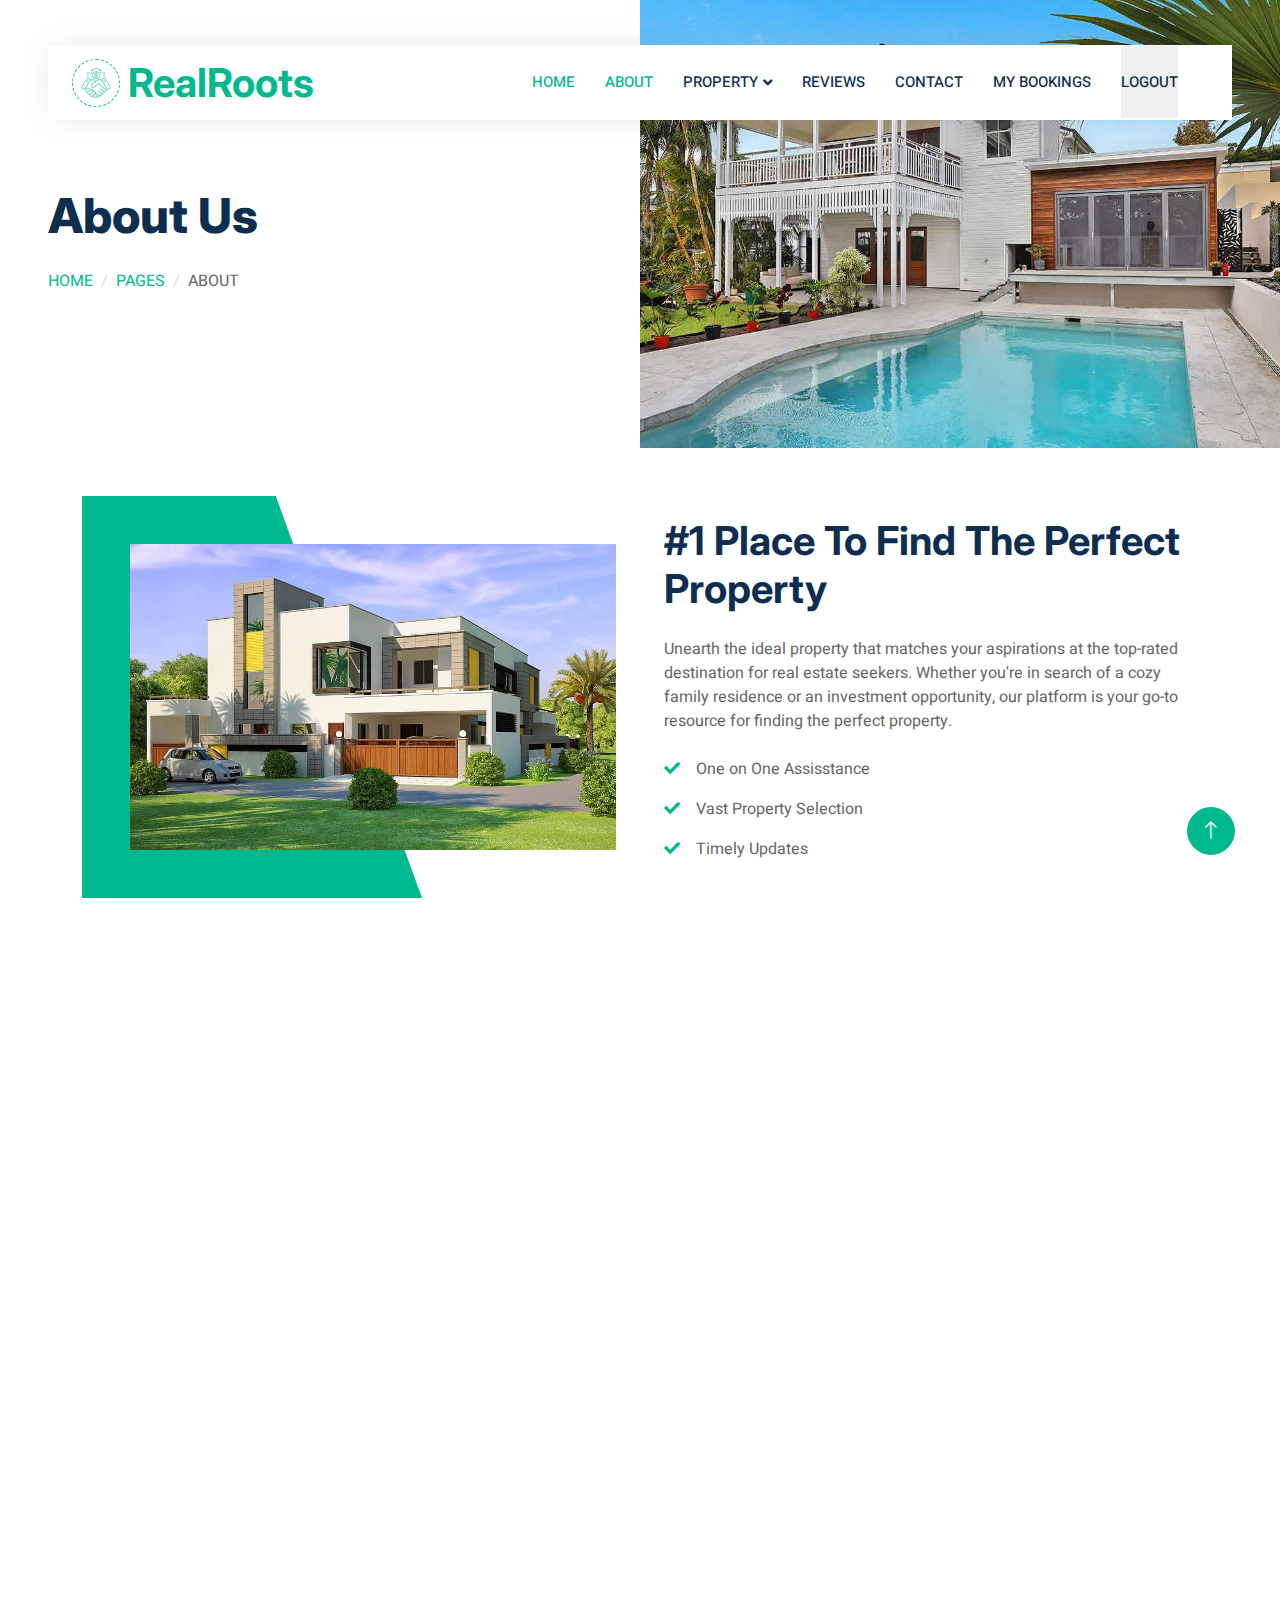
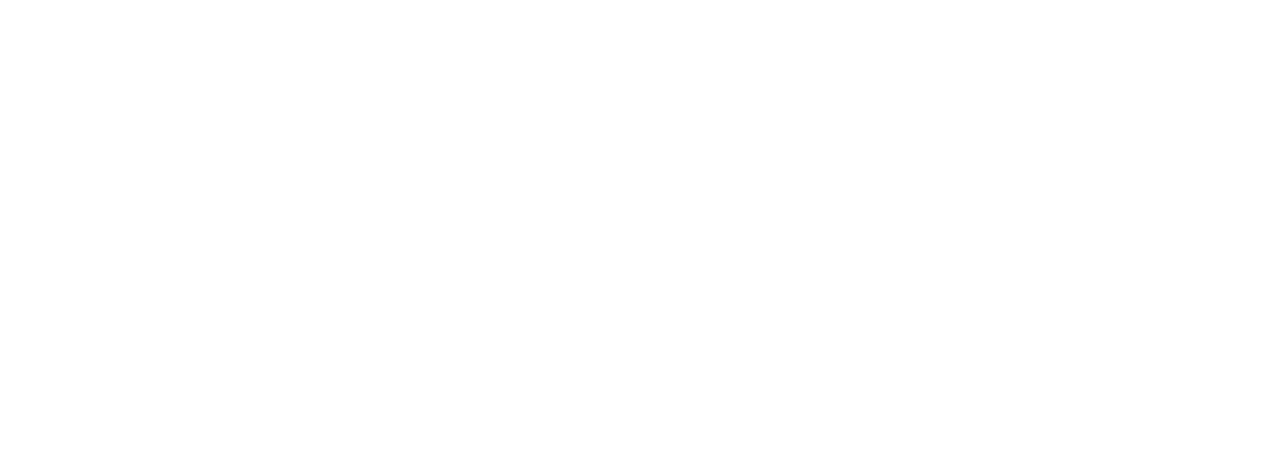
<file: realestatedemo/about.html>
<!DOCTYPE html>
<html lang="en">

<head>
    <meta charset="utf-8">
    <title>RealRoots</title>
    <meta content="width=device-width, initial-scale=1.0" name="viewport">
    <meta content="" name="keywords">
    <meta content="" name="description">

    <!-- Favicon -->
    <link href="img/favicon.ico" rel="icon">

    <!-- Google Web Fonts -->
    <link rel="preconnect" href="https://fonts.googleapis.com">
    <link rel="preconnect" href="https://fonts.gstatic.com" crossorigin>
    <link href="https://fonts.googleapis.com/css2?family=Heebo:wght@400;500;600&family=Inter:wght@700;800&display=swap" rel="stylesheet">
    
    <!-- Icon Font Stylesheet -->
    <link href="https://cdnjs.cloudflare.com/ajax/libs/font-awesome/5.10.0/css/all.min.css" rel="stylesheet">
    <link href="https://cdn.jsdelivr.net/npm/bootstrap-icons@1.4.1/font/bootstrap-icons.css" rel="stylesheet">

    <!-- Libraries Stylesheet -->
    <link href="lib/animate/animate.min.css" rel="stylesheet">
    <link href="lib/owlcarousel/assets/owl.carousel.min.css" rel="stylesheet">

    <!-- Customized Bootstrap Stylesheet -->
    <link href="css/bootstrap.min.css" rel="stylesheet">

    <!-- Template Stylesheet -->
    <link href="css/style.css" rel="stylesheet">
</head>

<body>
    <div class="container-xxl bg-white p-0">
        <!-- Spinner Start -->
        <div id="spinner" class="show bg-white position-fixed translate-middle w-100 vh-100 top-50 start-50 d-flex align-items-center justify-content-center">
            <div class="spinner-border text-primary" style="width: 3rem; height: 3rem;" role="status">
                <span class="sr-only">Loading...</span>
            </div>
        </div>
        <!-- Spinner End -->


        <!-- Navbar Start -->
        <div class="container-fluid nav-bar bg-transparent">
            <nav class="navbar navbar-expand-lg bg-white navbar-light py-0 px-4">
                <a href="main_project.php" class="navbar-brand d-flex align-items-center text-center">
                    <div class="icon p-2 me-2">
                        <img class="img-fluid" src="img/icon-deal.png" alt="Icon" style="width: 30px; height: 30px;">
                    </div>
                    <h1 class="m-0 text-primary">RealRoots</h1>
                </a>
                <button type="button" class="navbar-toggler" data-bs-toggle="collapse" data-bs-target="#navbarCollapse">
                    <span class="navbar-toggler-icon"></span>
                </button>
                <div class="collapse navbar-collapse" id="navbarCollapse">
                    <div class="navbar-nav ms-auto">
                        <a href="main_project.php" class="nav-item nav-link active">Home</a>
                        <a href="about.html" class="nav-item nav-link active">About</a>
                        <div class="nav-item dropdown">
                            <a href="#" class="nav-link dropdown-toggle" data-bs-toggle="dropdown">Property</a>
                            <div class="dropdown-menu rounded-0 m-0">
                                <a href="property-list.php" class="dropdown-item">Property List</a>
                                <a href="property-type.php" class="dropdown-item">Property Type</a>
                                <a href="property-agent.php" class="dropdown-item">Property Agent</a>
                            </div>
                        </div>
                    
                        <a href="testimonial.html" class="nav-item nav-link">Reviews</a>
                        <a href="contact.html" class="nav-item nav-link">Contact</a>
                        <a href="mypurchases.php" class="nav-item nav-link">My Bookings</a>
                        <li class="nav-item">
                            <form method="post" action="javascript:void(0);" class="form" onsubmit="redirectToLoginPage()">
                                <button style="border:none " type="submit" class="nav-item nav-link" name="logout">Logout</button>
                                </form>
                        </li>
                    </div>
                </div>
            </nav>
        </div>
        <!-- Navbar End -->

        <!-- Header Start -->
        <div class="container-fluid header bg-white p-0">
            <div class="row g-0 align-items-center flex-column-reverse flex-md-row">
                <div class="col-md-6 p-5 mt-lg-5">
                    <h1 class="display-5 animated fadeIn mb-4">About Us</h1> 
                        <nav aria-label="breadcrumb animated fadeIn">
                        <ol class="breadcrumb text-uppercase">
                            <li class="breadcrumb-item"><a href="#">Home</a></li>
                            <li class="breadcrumb-item"><a href="#">Pages</a></li>
                            <li class="breadcrumb-item text-body active" aria-current="page">About</li>
                        </ol>
                    </nav>
                </div>
                <div class="col-md-6 animated fadeIn">
                    <img class="img-fluid" src="img/header.jpg" alt="">
                </div>
            </div>
        </div>
        <!-- Header End -->


       


        <!-- About Start -->
        <div class="container-xxl py-5">
            <div class="container">
                <div class="row g-5 align-items-center">
                    <div class="col-lg-6 wow fadeIn" data-wow-delay="0.1s">
                        <div class="about-img position-relative overflow-hidden p-5 pe-0">
                            <img class="img-fluid w-100" src="img/about.jpg">
                        </div>
                    </div>
                    <div class="col-lg-6 wow fadeIn" data-wow-delay="0.5s">
                        <h1 class="mb-4">#1 Place To Find The Perfect Property</h1>
                        <p class="mb-4">Unearth the ideal property that matches your aspirations at the top-rated destination for real estate seekers. Whether you're in search of a cozy family residence or an investment opportunity, our platform is your go-to resource for finding the perfect property.</p>
                        <p><i class="fa fa-check text-primary me-3"></i>One on One Assisstance</p>
                        <p><i class="fa fa-check text-primary me-3"></i>Vast Property Selection</p>
                        <p><i class="fa fa-check text-primary me-3"></i>Timely Updates</p>
                        
                    </div>
                </div>
            </div>
        </div>
        <!-- About End -->


        <!-- Call to Action Start -->
        
        <!-- Call to Action End -->


        <!-- Team Start -->
        <div class="container-xxl py-5">
            <div class="container">
                <div class="text-center mx-auto mb-5 wow fadeInUp" data-wow-delay="0.1s" style="max-width: 600px;">
                    <h1 class="mb-3">Property Agents</h1>
                    <p>Our experienced property agents are your reliable partners in navigating the real estate market.</p>
                </div>
                <div class="row g-4">
                    <div class="col-lg-3 col-md-6 wow fadeInUp" data-wow-delay="0.1s">
                        <div class="team-item rounded overflow-hidden">
                            <div class="position-relative">
                                <img class="img-fluid" src="img/team-1.jpg" alt="">
                                <div class="position-absolute start-50 top-100 translate-middle d-flex align-items-center">
                                    <a class="btn btn-square mx-1" href=""><i class="fab fa-facebook-f"></i></a>
                                    <a class="btn btn-square mx-1" href=""><i class="fab fa-twitter"></i></a>
                                    <a class="btn btn-square mx-1" href=""><i class="fab fa-instagram"></i></a>
                                </div>
                            </div>
                            <div class="text-center p-4 mt-3">
                                <h5 class="fw-bold mb-0">Rashmi K</h5>
                               
                            </div>
                        </div>
                    </div>
                    <div class="col-lg-3 col-md-6 wow fadeInUp" data-wow-delay="0.3s">
                        <div class="team-item rounded overflow-hidden">
                            <div class="position-relative">
                                <img class="img-fluid" src="img/team-2.jpg" alt="">
                                <div class="position-absolute start-50 top-100 translate-middle d-flex align-items-center">
                                    <a class="btn btn-square mx-1" href=""><i class="fab fa-facebook-f"></i></a>
                                    <a class="btn btn-square mx-1" href=""><i class="fab fa-twitter"></i></a>
                                    <a class="btn btn-square mx-1" href=""><i class="fab fa-instagram"></i></a>
                                </div>
                            </div>
                            <div class="text-center p-4 mt-3">
                                <h5 class="fw-bold mb-0">Sushil Kumar</h5>
                                
                            </div>
                        </div>
                    </div>
                    <div class="col-lg-3 col-md-6 wow fadeInUp" data-wow-delay="0.5s">
                        <div class="team-item rounded overflow-hidden">
                            <div class="position-relative">
                                <img class="img-fluid" src="img/team-3.jpg" alt="">
                                <div class="position-absolute start-50 top-100 translate-middle d-flex align-items-center">
                                    <a class="btn btn-square mx-1" href=""><i class="fab fa-facebook-f"></i></a>
                                    <a class="btn btn-square mx-1" href=""><i class="fab fa-twitter"></i></a>
                                    <a class="btn btn-square mx-1" href=""><i class="fab fa-instagram"></i></a>
                                </div>
                            </div>
                            <div class="text-center p-4 mt-3">
                                <h5 class="fw-bold mb-0">Diya C</h5>
                                
                            </div>
                        </div>
                    </div>
                    <div class="col-lg-3 col-md-6 wow fadeInUp" data-wow-delay="0.7s">
                        <div class="team-item rounded overflow-hidden">
                            <div class="position-relative">
                                <img class="img-fluid" src="img/team-4.jpg" alt="">
                                <div class="position-absolute start-50 top-100 translate-middle d-flex align-items-center">
                                    <a class="btn btn-square mx-1" href=""><i class="fab fa-facebook-f"></i></a>
                                    <a class="btn btn-square mx-1" href=""><i class="fab fa-twitter"></i></a>
                                    <a class="btn btn-square mx-1" href=""><i class="fab fa-instagram"></i></a>
                                </div>
                            </div>
                            <div class="text-center p-4 mt-3">
                                <h5 class="fw-bold mb-0">Rohan Kumar</h5>
                                
                            </div>
                        </div>
                    </div>
                </div>
            </div>
        </div>
        <!-- Team End -->
        

        <!-- Footer Start -->
        <div class="container-fluid bg-dark text-white-50 footer pt-5 mt-5 wow fadeIn" data-wow-delay="0.1s">
            <div class="container py-5">
                <div class="row g-5">
                    <div class="col-lg-3 col-md-6">
                        <h5 class="text-white mb-4">Get In Touch</h5>
                        <p class="mb-2"><i class="fa fa-map-marker-alt me-3"></i>Whitefield, Bengaluru, Karnataka, India</p>
                        <p class="mb-2"><i class="fa fa-phone-alt me-3"></i>+91 6203319765</p>
                        <p class="mb-2"><i class="fa fa-envelope me-3"></i>RealRoots@gmail.com</p>
                        <div class="d-flex pt-2">
                            <a class="btn btn-outline-light btn-social" href=""><i class="fab fa-twitter"></i></a>
                            <a class="btn btn-outline-light btn-social" href=""><i class="fab fa-facebook-f"></i></a>
                            <a class="btn btn-outline-light btn-social" href=""><i class="fab fa-youtube"></i></a>
                            <a class="btn btn-outline-light btn-social" href=""><i class="fab fa-linkedin-in"></i></a>
                        </div>
                    </div>
                    <div class="col-lg-3 col-md-6">
                        <h5 class="text-white mb-4">Quick Links</h5>
                        <a class="btn btn-link text-white-50" href="">About Us</a>
                        <a class="btn btn-link text-white-50" href="">Contact Us</a>
                        <a class="btn btn-link text-white-50" href="">Our Services</a>
                        <a class="btn btn-link text-white-50" href="">Privacy Policy</a>
                        <a class="btn btn-link text-white-50" href="">Terms & Condition</a>
                    </div>
                    <div class="col-lg-3 col-md-6">
                        <h5 class="text-white mb-4">Photo Gallery</h5>
                        <div class="row g-2 pt-2">
                            <div class="col-4">
                                <img class="img-fluid rounded bg-light p-1" src="img/property-1.jpg" alt="">
                            </div>
                            <div class="col-4">
                                <img class="img-fluid rounded bg-light p-1" src="img/property-2.jpg" alt="">
                            </div>
                            <div class="col-4">
                                <img class="img-fluid rounded bg-light p-1" src="img/property-3.jpg" alt="">
                            </div>
                            <div class="col-4">
                                <img class="img-fluid rounded bg-light p-1" src="img/property-4.jpg" alt="">
                            </div>
                            <div class="col-4">
                                <img class="img-fluid rounded bg-light p-1" src="img/property-5.jpg" alt="">
                            </div>
                            <div class="col-4">
                                <img class="img-fluid rounded bg-light p-1" src="img/property-6.jpg" alt="">
                            </div>
                        </div>
                    </div>
                    <div class="col-lg-3 col-md-6">
                        <h5 class="text-white mb-4">Newsletter</h5>
                        <p>Share your email to get our latest updates. Your privacy is safe with us. Thanks for your interest!</p>
                        <div class="position-relative mx-auto" style="max-width: 400px;">
                            <input class="form-control bg-transparent w-100 py-3 ps-4 pe-5" type="text" placeholder="Your email">
                            <button type="button" class="btn btn-primary py-2 position-absolute top-0 end-0 mt-2 me-2">SignUp</button>
                        </div>
                    </div>
                </div>
            </div>
            <div class="container">
                <div class="copyright">
                    <div class="row">
                        <div class="col-md-6 text-center text-md-start mb-3 mb-md-0">
                            &copy; <a class="border-bottom" href="#">RealRoots</a>, All Rights Reserved. 
							
							<!--/*** This template is free as long as you keep the footer author’s credit link/attribution link/backlink. If you'd like to use the template without the footer author’s credit link/attribution link/backlink, you can purchase the Credit Removal License from "https://htmlcodex.com/credit-removal". Thank you for your support. ***/-->
							<p>Designed By <a class="border-bottom"  href="technosync.html"></a>TECHNO SYNC</a></p>
                        </div>
                        <div class="col-md-6 text-center text-md-end">
                            <div class="footer-menu">
                                <a href="">Home</a>
                                <a href="">Cookies</a>
                                <a href="">Help</a>
                                <a href="">FQAs</a>
                            </div>
                        </div>
                    </div>
                </div>
            </div>
        </div>
        <!-- Footer End -->


        <!-- Back to Top -->
        <a href="#" class="btn btn-lg btn-primary btn-lg-square back-to-top"><i class="bi bi-arrow-up"></i></a>
    </div>

    <!-- JavaScript Libraries -->
    <script src="https://code.jquery.com/jquery-3.4.1.min.js"></script>
    <script src="https://cdn.jsdelivr.net/npm/bootstrap@5.0.0/dist/js/bootstrap.bundle.min.js"></script>
    <script src="lib/wow/wow.min.js"></script>
    <script src="lib/easing/easing.min.js"></script>
    <script src="lib/waypoints/waypoints.min.js"></script>
    <script src="lib/owlcarousel/owl.carousel.min.js"></script>

    <!-- Template Javascript -->
    <script src="js/main.js"></script>
    <script>
        function redirectToLoginPage() {
            // Redirect to login.html
            window.location.href = 'login.html';
        }
    </script>
    
</body>

</html>
</file>
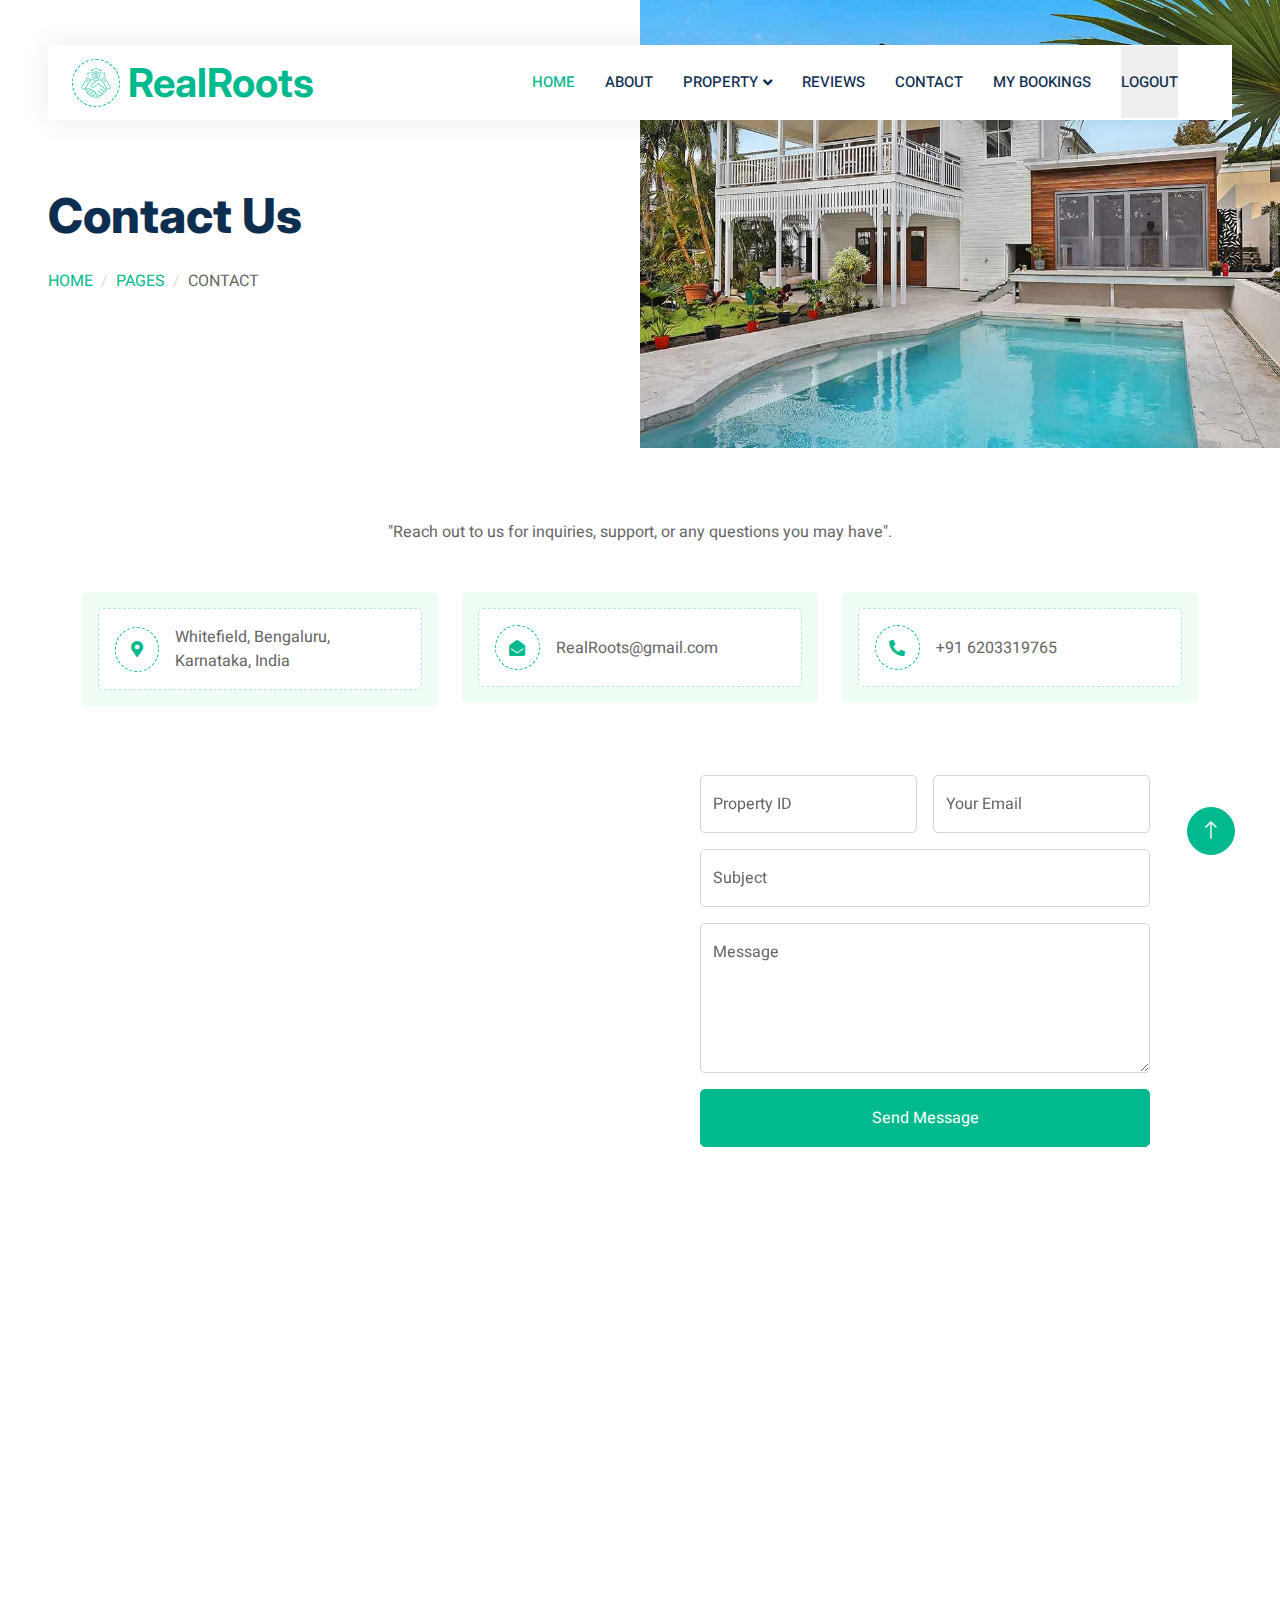
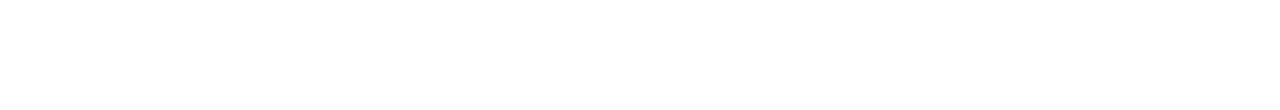
<file: realestatedemo/contact.html>
<!DOCTYPE html>
<html lang="en">

<head>
    <meta charset="utf-8">
    <title>RealRoots</title>
    <meta content="width=device-width, initial-scale=1.0" name="viewport">
    <meta content="" name="keywords">
    <meta content="" name="description">

    <!-- Favicon -->
    <link href="img/favicon.ico" rel="icon">

    <!-- Google Web Fonts -->
    <link rel="preconnect" href="https://fonts.googleapis.com">
    <link rel="preconnect" href="https://fonts.gstatic.com" crossorigin>
    <link href="https://fonts.googleapis.com/css2?family=Heebo:wght@400;500;600&family=Inter:wght@700;800&display=swap" rel="stylesheet">
    
    <!-- Icon Font Stylesheet -->
    <link href="https://cdnjs.cloudflare.com/ajax/libs/font-awesome/5.10.0/css/all.min.css" rel="stylesheet">
    <link href="https://cdn.jsdelivr.net/npm/bootstrap-icons@1.4.1/font/bootstrap-icons.css" rel="stylesheet">

    <!-- Libraries Stylesheet -->
    <link href="lib/animate/animate.min.css" rel="stylesheet">
    <link href="lib/owlcarousel/assets/owl.carousel.min.css" rel="stylesheet">

    <!-- Customized Bootstrap Stylesheet -->
    <link href="css/bootstrap.min.css" rel="stylesheet">

    <!-- Template Stylesheet -->
    <link href="css/style.css" rel="stylesheet">
</head>

<body>
    <div class="container-xxl bg-white p-0">
        <!-- Spinner Start -->
        <div id="spinner" class="show bg-white position-fixed translate-middle w-100 vh-100 top-50 start-50 d-flex align-items-center justify-content-center">
            <div class="spinner-border text-primary" style="width: 3rem; height: 3rem;" role="status">
                <span class="sr-only">Loading...</span>
            </div>
        </div>
        <!-- Spinner End -->


        <!-- Navbar Start -->
        <div class="container-fluid nav-bar bg-transparent">
            <nav class="navbar navbar-expand-lg bg-white navbar-light py-0 px-4">
                <a href="main_project.php" class="navbar-brand d-flex align-items-center text-center">
                    <div class="icon p-2 me-2">
                        <img class="img-fluid" src="img/icon-deal.png" alt="Icon" style="width: 30px; height: 30px;">
                    </div>
                    <h1 class="m-0 text-primary">RealRoots</h1>
                </a>
                <button type="button" class="navbar-toggler" data-bs-toggle="collapse" data-bs-target="#navbarCollapse">
                    <span class="navbar-toggler-icon"></span>
                </button>
                <div class="collapse navbar-collapse" id="navbarCollapse">
                    <div class="navbar-nav ms-auto">
                        <a href="main_project.php" class="nav-item nav-link active">Home</a>
                        <a href="about.html" class="nav-item nav-link">About</a>
                        <div class="nav-item dropdown">
                            <a href="#" class="nav-link dropdown-toggle" data-bs-toggle="dropdown">Property</a>
                            <div class="dropdown-menu rounded-0 m-0">
                                <a href="property-list.php" class="dropdown-item">Property List</a>
                                <a href="property-type.php" class="dropdown-item">Property Type</a>
                                <a href="property-agent.php" class="dropdown-item">Property Agent</a>
                            </div>
                        </div>
                    
                        <a href="testimonial.html" class="nav-item nav-link">Reviews</a>
                        <a href="contact.html" class="nav-item nav-link">Contact</a>
                        <a href="mypurchases.php" class="nav-item nav-link">My Bookings</a>
                        
                            <li class="nav-item">
                                <form action="javascript:void(0);" class="form" onsubmit="redirectToLoginPage()">
                                    <button style="border:none " type="submit" class="nav-item nav-link" name="logout">Logout</button>
                                </form>
                            </li>
                       
                    </div>
                </div>
            </nav>
        </div>
        <!-- Navbar End -->


        <!-- Header Start -->
        <div class="container-fluid header bg-white p-0">
            <div class="row g-0 align-items-center flex-column-reverse flex-md-row">
                <div class="col-md-6 p-5 mt-lg-5">
                    <h1 class="display-5 animated fadeIn mb-4">Contact Us</h1> 
                        <nav aria-label="breadcrumb animated fadeIn">
                        <ol class="breadcrumb text-uppercase">
                            <li class="breadcrumb-item"><a href="#">Home</a></li>
                            <li class="breadcrumb-item"><a href="#">Pages</a></li>
                            <li class="breadcrumb-item text-body active" aria-current="page">Contact</li>
                        </ol>
                    </nav>
                </div>
                <div class="col-md-6 animated fadeIn">
                    <img class="img-fluid" src="img/header.jpg" alt="">
                </div>
            </div>
        </div>
        <!-- Header End -->


     

        <!-- Contact Start -->
        <div class="container-xxl py-5">
            <div class="container">
                <div class="text-center mx-auto mb-5 wow fadeInUp" data-wow-delay="0.1s" style="max-width: 600px;">
                    <br>
                    <p>"Reach out to us for inquiries, support, or any questions you may have".</p>
                </div>
                <div class="row g-4">
                    <div class="col-12">
                        <div class="row gy-4">
                            <div class="col-md-6 col-lg-4 wow fadeIn" data-wow-delay="0.1s">
                                <div class="bg-light rounded p-3">
                                    <div class="d-flex align-items-center bg-white rounded p-3" style="border: 1px dashed rgba(0, 185, 142, .3)">
                                        <div class="icon me-3" style="width: 45px; height: 45px;">
                                            <i class="fa fa-map-marker-alt text-primary"></i>
                                        </div>
                                        <span>Whitefield, Bengaluru, Karnataka, India</span>
                                    </div>
                                </div>
                            </div>
                            <div class="col-md-6 col-lg-4 wow fadeIn" data-wow-delay="0.3s">
                                <div class="bg-light rounded p-3">
                                    <div class="d-flex align-items-center bg-white rounded p-3" style="border: 1px dashed rgba(0, 185, 142, .3)">
                                        <div class="icon me-3" style="width: 45px; height: 45px;">
                                            <i class="fa fa-envelope-open text-primary"></i>
                                        </div>
                                        <span>RealRoots@gmail.com</span>
                                    </div>
                                </div>
                            </div>
                            <div class="col-md-6 col-lg-4 wow fadeIn" data-wow-delay="0.5s">
                                <div class="bg-light rounded p-3">
                                    <div class="d-flex align-items-center bg-white rounded p-3" style="border: 1px dashed rgba(0, 185, 142, .3)">
                                        <div class="icon me-3" style="width: 45px; height: 45px;">
                                            <i class="fa fa-phone-alt text-primary"></i>
                                        </div>
                                        <span>+91 6203319765</span>
                                    </div>
                                </div>
                            </div>
                        </div>
                    </div>
                    <div class="col-md-6 wow fadeInUp" data-wow-delay="0.1s">
                        <iframe class="position-relative rounded w-100 h-100"
                            src="https://www.google.com/maps/embed?pb=!1m18!1m12!1m3!1d62225.18069950321!2d77.57783999331947!3d12.971599277426373!2m3!1f0!2f0!3f0!3m2!1i1024!2i768!4f13.1!3m3!1m2!1s0x3bae1670a0d9f8e5%3A0xf5035d3b9e68f049!2sBangalore%2C%20Karnataka%2C%20India!5e0!3m2!1sen!2sin!4v1603794290143!5m2!1sen!2sin"
                            frameborder="0" style="min-height: 400px; border:0;" allowfullscreen="" aria-hidden="false"
                            tabindex="0"></iframe>
                    </div>
                    
                    <div class="col-md-6">
                        <div class="wow fadeInUp" data-wow-delay="0.5s">
                           <div class="container-fluid nav-bar bg-transparent">
                            <form>
                                
                                <div class="row g-3">
                                    
                                    <div class="col-md-6">
                                        
                                        <div class="form-floating">
                                            <input type="text" class="form-control" id="name" placeholder="Your Name">
                                            <label for="name">Property ID</label>
                                        </div>
                                    </div>
                                    <div class="col-md-6">
                                        <div class="form-floating">
                                            <input type="email" class="form-control" id="email" placeholder="Your Email">
                                            <label for="email">Your Email</label>
                                        </div>
                                    </div>
                                    <div class="col-12">
                                        <div class="form-floating">
                                            <input type="text" class="form-control" id="subject" placeholder="Subject">
                                            <label for="subject">Subject</label>
                                        </div>
                                    </div>
                                    <div class="col-12">
                                        <div class="form-floating">
                                            <textarea class="form-control" placeholder="Leave a message here" id="message" style="height: 150px"></textarea>
                                            <label for="message">Message</label>
                                        </div>
                                    </div>
                                    <div class="col-12">
                                        <button class="btn btn-primary w-100 py-3" type="submit">Send Message</button>
                                    </div>
                                </div>
                            </form>
                        </div>
                    </div>
                </div>
            </div>
        </div>
        <!-- Contact End -->


        <!-- Footer Start -->
        <div class="container-fluid bg-dark text-white-50 footer pt-5 mt-5 wow fadeIn" data-wow-delay="0.1s">
            <div class="container py-5">
                <div class="row g-5">
                    <div class="col-lg-3 col-md-6">
                        <h5 class="text-white mb-4">Get In Touch</h5>
                        <p class="mb-2"><i class="fa fa-map-marker-alt me-3"></i>Whitefield, Bengaluru, Karnataka, India</p>
                        <p class="mb-2"><i class="fa fa-phone-alt me-3"></i>+91 6203319765</p>
                        <p class="mb-2"><i class="fa fa-envelope me-3"></i>RealRoots@gmail.com</p>
                        <div class="d-flex pt-2">
                            <a class="btn btn-outline-light btn-social" href=""><i class="fab fa-twitter"></i></a>
                            <a class="btn btn-outline-light btn-social" href=""><i class="fab fa-facebook-f"></i></a>
                            <a class="btn btn-outline-light btn-social" href=""><i class="fab fa-youtube"></i></a>
                            <a class="btn btn-outline-light btn-social" href=""><i class="fab fa-linkedin-in"></i></a>
                        </div>
                    </div>
                    <div class="col-lg-3 col-md-6">
                        <h5 class="text-white mb-4">Quick Links</h5>
                        <a class="btn btn-link text-white-50" href="">About Us</a>
                        <a class="btn btn-link text-white-50" href="">Contact Us</a>
                        <a class="btn btn-link text-white-50" href="">Our Services</a>
                        <a class="btn btn-link text-white-50" href="">Privacy Policy</a>
                        <a class="btn btn-link text-white-50" href="">Terms & Condition</a>
                    </div>
                    <div class="col-lg-3 col-md-6">
                        <h5 class="text-white mb-4">Photo Gallery</h5>
                        <div class="row g-2 pt-2">
                            <div class="col-4">
                                <img class="img-fluid rounded bg-light p-1" src="img/property-1.jpg" alt="">
                            </div>
                            <div class="col-4">
                                <img class="img-fluid rounded bg-light p-1" src="img/property-2.jpg" alt="">
                            </div>
                            <div class="col-4">
                                <img class="img-fluid rounded bg-light p-1" src="img/property-3.jpg" alt="">
                            </div>
                            <div class="col-4">
                                <img class="img-fluid rounded bg-light p-1" src="img/property-4.jpg" alt="">
                            </div>
                            <div class="col-4">
                                <img class="img-fluid rounded bg-light p-1" src="img/property-5.jpg" alt="">
                            </div>
                            <div class="col-4">
                                <img class="img-fluid rounded bg-light p-1" src="img/property-6.jpg" alt="">
                            </div>
                        </div>
                    </div>
                    <div class="col-lg-3 col-md-6">
                        <h5 class="text-white mb-4">Newsletter</h5>
                        <p>Share your email to get our latest updates. Your privacy is safe with us. Thanks for your interest!</p>
                        <div class="position-relative mx-auto" style="max-width: 400px;">
                            <input class="form-control bg-transparent w-100 py-3 ps-4 pe-5" type="text" placeholder="Your email">
                            <button type="button" class="btn btn-primary py-2 position-absolute top-0 end-0 mt-2 me-2">SignUp</button>
                        </div>
                    </div>
                </div>
            </div>
            <div class="container">
                <div class="copyright">
                    <div class="row">
                        <div class="col-md-6 text-center text-md-start mb-3 mb-md-0">
                            &copy; <a class="border-bottom" href="#">RealRoots</a>, All Right Reserved. 
							
							<p>Designed By <a class="border-bottom" href="technosync.html">TECHNO SYNC</a></p>
                        </div>
                        <div class="col-md-6 text-center text-md-end">
                            <div class="footer-menu">
                                <a href="">Home</a>
                                <a href="">Cookies</a>
                                <a href="">Help</a>
                                <a href="">FQAs</a>
                            </div>
                        </div>
                    </div>
                </div>
            </div>
        </div>
        <!-- Footer End -->


        <!-- Back to Top -->
        <a href="#" class="btn btn-lg btn-primary btn-lg-square back-to-top"><i class="bi bi-arrow-up"></i></a>
    </div>

    <!-- JavaScript Libraries -->
    <script src="https://code.jquery.com/jquery-3.4.1.min.js"></script>
    <script src="https://cdn.jsdelivr.net/npm/bootstrap@5.0.0/dist/js/bootstrap.bundle.min.js"></script>
    <script src="lib/wow/wow.min.js"></script>
    <script src="lib/easing/easing.min.js"></script>
    <script src="lib/waypoints/waypoints.min.js"></script>
    <script src="lib/owlcarousel/owl.carousel.min.js"></script>

    <!-- Template Javascript -->
    <script src="js/main.js"></script>
    <script>
        function redirectToLoginPage() {
            // Redirect to login.html
            window.location.href = 'login.html';
        }
    </script>
</body>

</html>
</file>
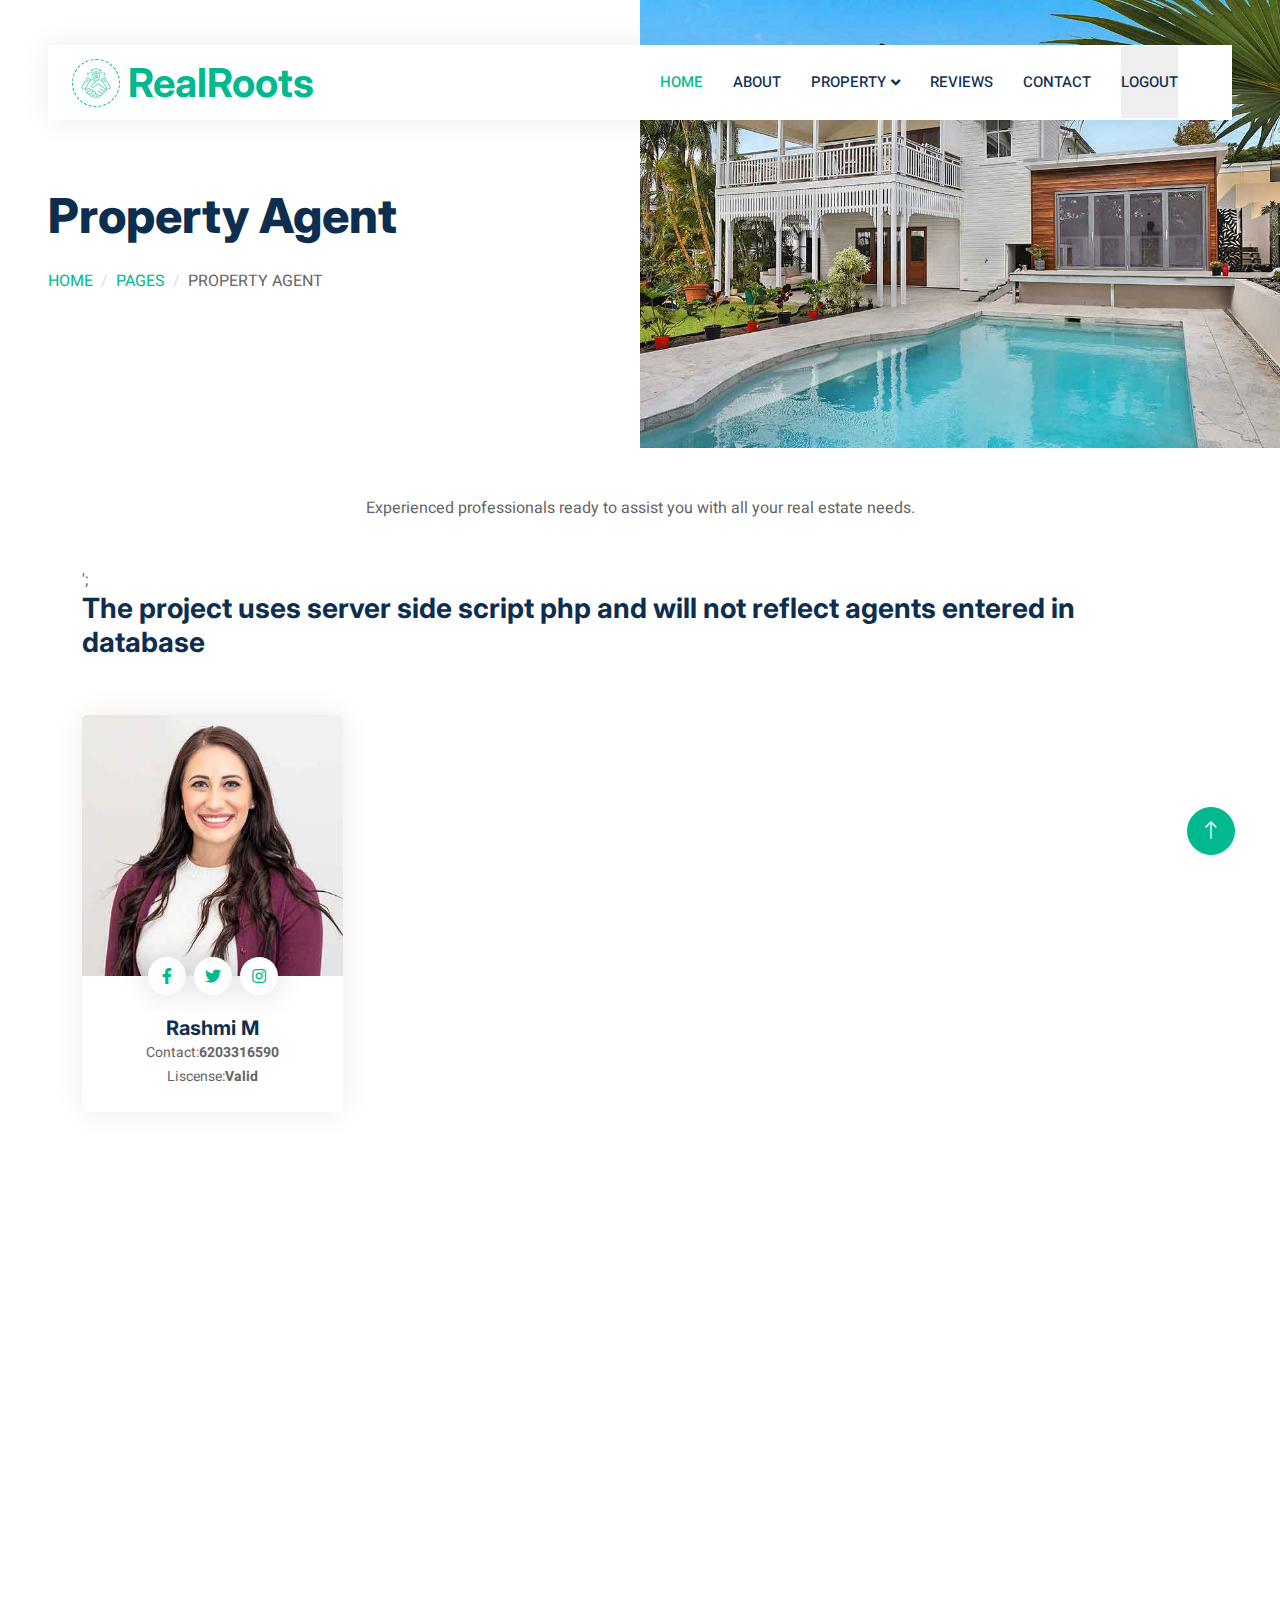
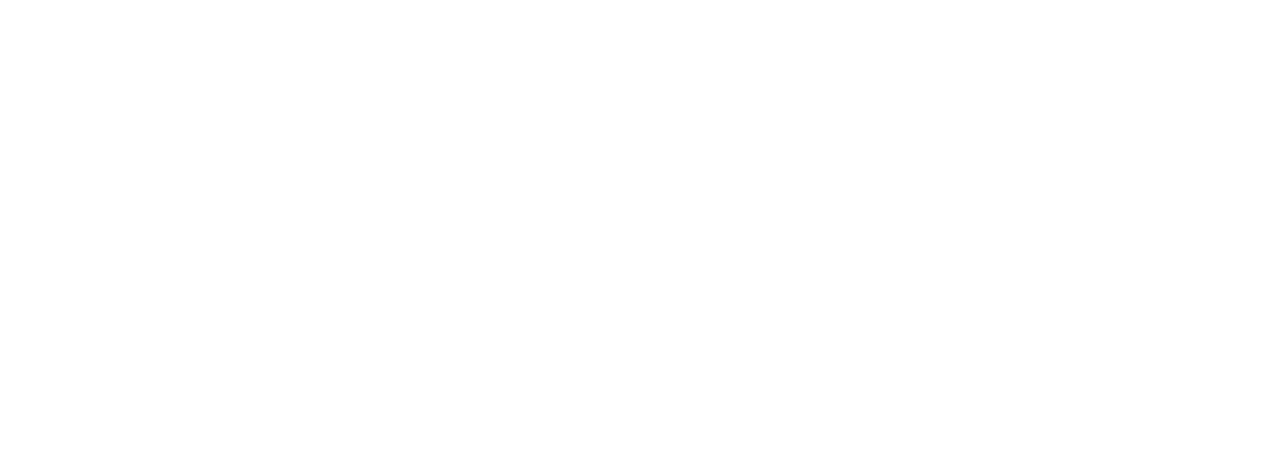
<file: realestatedemo/property-agent.html>
<!DOCTYPE html>
<html lang="en">

<head>
    <meta charset="utf-8">
    <title>RealRoots</title>
    <meta content="width=device-width, initial-scale=1.0" name="viewport">
    <meta content="" name="keywords">
    <meta content="" name="description">

    <!-- Favicon -->
    <link href="img/favicon.ico" rel="icon">

    <!-- Google Web Fonts -->
    <link rel="preconnect" href="https://fonts.googleapis.com">
    <link rel="preconnect" href="https://fonts.gstatic.com" crossorigin>
    <link href="https://fonts.googleapis.com/css2?family=Heebo:wght@400;500;600&family=Inter:wght@700;800&display=swap" rel="stylesheet">
    
    <!-- Icon Font Stylesheet -->
    <link href="https://cdnjs.cloudflare.com/ajax/libs/font-awesome/5.10.0/css/all.min.css" rel="stylesheet">
    <link href="https://cdn.jsdelivr.net/npm/bootstrap-icons@1.4.1/font/bootstrap-icons.css" rel="stylesheet">

    <!-- Libraries Stylesheet -->
    <link href="lib/animate/animate.min.css" rel="stylesheet">
    <link href="lib/owlcarousel/assets/owl.carousel.min.css" rel="stylesheet">

    <!-- Customized Bootstrap Stylesheet -->
    <link href="css/bootstrap.min.css" rel="stylesheet">

    <!-- Template Stylesheet -->
    <link href="css/style.css" rel="stylesheet">
</head>

<body>
    <div class="container-xxl bg-white p-0">
        <!-- Spinner Start -->
        <div id="spinner" class="show bg-white position-fixed translate-middle w-100 vh-100 top-50 start-50 d-flex align-items-center justify-content-center">
            <div class="spinner-border text-primary" style="width: 3rem; height: 3rem;" role="status">
                <span class="sr-only">Loading...</span>
            </div>
        </div>
       


                
                <div class="container-fluid nav-bar bg-transparent">
                    <nav class="navbar navbar-expand-lg bg-white navbar-light py-0 px-4">
                        <a href="main_project.html" class="navbar-brand d-flex align-items-center text-center">
                            <div class="icon p-2 me-2">
                                <img class="img-fluid" src="img/icon-deal.png" alt="Icon" style="width: 30px; height: 30px;">
                            </div>
                            <h1 class="m-0 text-primary">RealRoots</h1>
                        </a>
                        <button type="button" class="navbar-toggler" data-bs-toggle="collapse" data-bs-target="#navbarCollapse">
                            <span class="navbar-toggler-icon"></span>
                        </button>
                        <div class="collapse navbar-collapse" id="navbarCollapse">
                            <div class="navbar-nav ms-auto">
                                <a href="main_project.html" class="nav-item nav-link active">Home</a>
                                <a href="contact.html" class="nav-item nav-link">About</a>
                                <div class="nav-item dropdown">
                                    <a href="#" class="nav-link dropdown-toggle" data-bs-toggle="dropdown">Property</a>
                                    <div class="dropdown-menu rounded-0 m-0">
                                        <a href="property-list.html" class="dropdown-item">Property List</a>
                                        <a href="property-type.html" class="dropdown-item">Property Type</a>
                                        <a href="property-agent.html" class="dropdown-item">Property Agent</a>
                                    </div>
                                </div>
                            
                                <a href="testimonial.html" class="nav-item nav-link">Reviews</a>
                                <a href="contact.html" class="nav-item nav-link">Contact</a>
                                <li class="nav-item">
                            <form action="javascript:void(0);" class="form" onsubmit="redirectToLoginPage()">
                                <button style="border:none " type="submit" class="nav-item nav-link" name="logout">Logout</button>
                            </form>
                        </li>
                            </div>
                        </div>
                    </nav>
                </div>
                


        
        <div class="container-fluid header bg-white p-0">
            <div class="row g-0 align-items-center flex-column-reverse flex-md-row">
                <div class="col-md-6 p-5 mt-lg-5">
                    <h1 class="display-5 animated fadeIn mb-4">Property Agent</h1> 
                        <nav aria-label="breadcrumb animated fadeIn">
                        <ol class="breadcrumb text-uppercase">
                            <li class="breadcrumb-item"><a href="#">Home</a></li>
                            <li class="breadcrumb-item"><a href="#">Pages</a></li>
                            <li class="breadcrumb-item text-body active" aria-current="page">Property Agent</li>
                        </ol>
                    </nav>
                </div>
                <div class="col-md-6 animated fadeIn">
                    <img class="img-fluid" src="img/header.jpg" alt="">
                </div>
            </div>
        </div>
        <div class="container-xxl py-5">
        <div class="container">
            <div class="text-center mx-auto mb-5 wow fadeInUp" data-wow-delay="0.1s" style="max-width: 600px;">
                <p>Experienced professionals ready to assist you with all your real estate needs.</p>
            </div>';
            <h3>The project uses server side script php and will not reflect agents entered in database</h3><br><br>
            <div class="row g-4">
                <div class="col-lg-3 col-md-6 wow fadeInUp" data-wow-delay="0.1s">
                    <div class="team-item rounded overflow-hidden">
                        <div class="position-relative">
                            <img class="img-fluid" src="img/team-1.jpg" alt="">
                            <div class="position-absolute start-50 top-100 translate-middle d-flex align-items-center">
                                <a class="btn btn-square mx-1" href=""><i class="fab fa-facebook-f"></i></a>
                                <a class="btn btn-square mx-1" href=""><i class="fab fa-twitter"></i></a>
                                <a class="btn btn-square mx-1" href=""><i class="fab fa-instagram"></i></a>
                            </div>
                        </div>
                        <div class="text-center p-4 mt-3">
                            <h5 class="fw-bold mb-0">Rashmi M</h5>
                            <small>Contact:<strong>6203316590</strong><br></small>
                            <small>Liscense:<strong>Valid</strong></small>
                        </div>
                    </div>
                </div>
                
            </div>
            <div class="row g-4">
                <div class="col-lg-3 col-md-6 wow fadeInUp" data-wow-delay="0.1s">
                    <div class="team-item rounded overflow-hidden">
                        <div class="position-relative">
                            <img class="img-fluid" src="img/team-2.jpg" alt="">
                            <div class="position-absolute start-50 top-100 translate-middle d-flex align-items-center">
                                <a class="btn btn-square mx-1" href=""><i class="fab fa-facebook-f"></i></a>
                                <a class="btn btn-square mx-1" href=""><i class="fab fa-twitter"></i></a>
                                <a class="btn btn-square mx-1" href=""><i class="fab fa-instagram"></i></a>
                            </div>
                        </div>
                        <div class="text-center p-4 mt-3">
                            <h5 class="fw-bold mb-0">Sushil Kumar</h5>
                            <small>Contact:<strong>6203316590</strong><br></small>
                            <small>Liscense:<strong>Valid</strong></small>
                        </div>
                    </div>
                </div>
                
            </div>
        </div>
    </div>
    <!-- Footer Start -->
    <div class="container-fluid bg-dark text-white-50 footer pt-5 mt-5 wow fadeIn" data-wow-delay="0.1s">
        <div class="container py-5">
            <div class="row g-5">
                <div class="col-lg-3 col-md-6">
                    <h5 class="text-white mb-4">Get In Touch</h5>
                    <p class="mb-2"><i class="fa fa-map-marker-alt me-3"></i>Whitefield, Bengaluru, Karnataka, India</p>
                    <p class="mb-2"><i class="fa fa-phone-alt me-3"></i>+91 6203319765</p>
                    <p class="mb-2"><i class="fa fa-envelope me-3"></i>RealRoots@gmail.com</p>
                    <div class="d-flex pt-2">
                        <a class="btn btn-outline-light btn-social" href=""><i class="fab fa-twitter"></i></a>
                        <a class="btn btn-outline-light btn-social" href=""><i class="fab fa-facebook-f"></i></a>
                        <a class="btn btn-outline-light btn-social" href=""><i class="fab fa-youtube"></i></a>
                        <a class="btn btn-outline-light btn-social" href=""><i class="fab fa-linkedin-in"></i></a>
                    </div>
                </div>
                <div class="col-lg-3 col-md-6">
                    <h5 class="text-white mb-4">Quick Links</h5>
                    <a class="btn btn-link text-white-50" href="">About Us</a>
                    <a class="btn btn-link text-white-50" href="">Contact Us</a>
                    <a class="btn btn-link text-white-50" href="">Our Services</a>
                    <a class="btn btn-link text-white-50" href="">Privacy Policy</a>
                    <a class="btn btn-link text-white-50" href="">Terms & Condition</a>
                </div>
                <div class="col-lg-3 col-md-6">
                    <h5 class="text-white mb-4">Photo Gallery</h5>
                    <div class="row g-2 pt-2">
                        <div class="col-4">
                            <img class="img-fluid rounded bg-light p-1" src="img/property-1.jpg" alt="">
                        </div>
                        <div class="col-4">
                            <img class="img-fluid rounded bg-light p-1" src="img/property-2.jpg" alt="">
                        </div>
                        <div class="col-4">
                            <img class="img-fluid rounded bg-light p-1" src="img/property-3.jpg" alt="">
                        </div>
                        <div class="col-4">
                            <img class="img-fluid rounded bg-light p-1" src="img/property-4.jpg" alt="">
                        </div>
                        <div class="col-4">
                            <img class="img-fluid rounded bg-light p-1" src="img/property-5.jpg" alt="">
                        </div>
                        <div class="col-4">
                            <img class="img-fluid rounded bg-light p-1" src="img/property-6.jpg" alt="">
                        </div>
                    </div>
                </div>
                <div class="col-lg-3 col-md-6">
                    <h5 class="text-white mb-4">Newsletter</h5>
                    <p>Share your email to get our latest updates. Your privacy is safe with us. Thanks for your interest!</p>
                    <div class="position-relative mx-auto" style="max-width: 400px;">
                        <input class="form-control bg-transparent w-100 py-3 ps-4 pe-5" type="text" placeholder="Your email">
                        <button type="button" class="btn btn-primary py-2 position-absolute top-0 end-0 mt-2 me-2">SignUp</button>
                    </div>
                </div>
            </div>
        </div>
        <div class="container">
            <div class="copyright">
                <div class="row">
                    <div class="col-md-6 text-center text-md-start mb-3 mb-md-0">
                        &copy; <a class="border-bottom" href="#">RealRoots</a>, All Right Reserved. 
                        
                        
                        <p>Designed By <a class="border-bottom" href="technosync.html">TECHNO SYNC</a></p>
                    </div>
                    <div class="col-md-6 text-center text-md-end">
                        <div class="footer-menu">
                            <a href="">Home</a>
                            <a href="">Cookies</a>
                            <a href="">Help</a>
                            <a href="">FQAs</a>
                        </div>
                    </div>
                </div>
            </div>
        </div>
    </div>
    <!-- Footer End -->


    <!-- Back to Top -->
    <a href="#" class="btn btn-lg btn-primary btn-lg-square back-to-top"><i class="bi bi-arrow-up"></i></a>
</div>

<!-- JavaScript Libraries -->
<script src="https://code.jquery.com/jquery-3.4.1.min.js"></script>
<script src="https://cdn.jsdelivr.net/npm/bootstrap@5.0.0/dist/js/bootstrap.bundle.min.js"></script>
<script src="lib/wow/wow.min.js"></script>
<script src="lib/easing/easing.min.js"></script>
<script src="lib/waypoints/waypoints.min.js"></script>
<script src="lib/owlcarousel/owl.carousel.min.js"></script>

<!-- Template Javascript -->
<script src="js/main.js"></script>
<script>
    function redirectToLoginPage() {
        // Redirect to login.html
        window.location.href = 'login.html';
    }
</script>

</body>

</html>
</file>
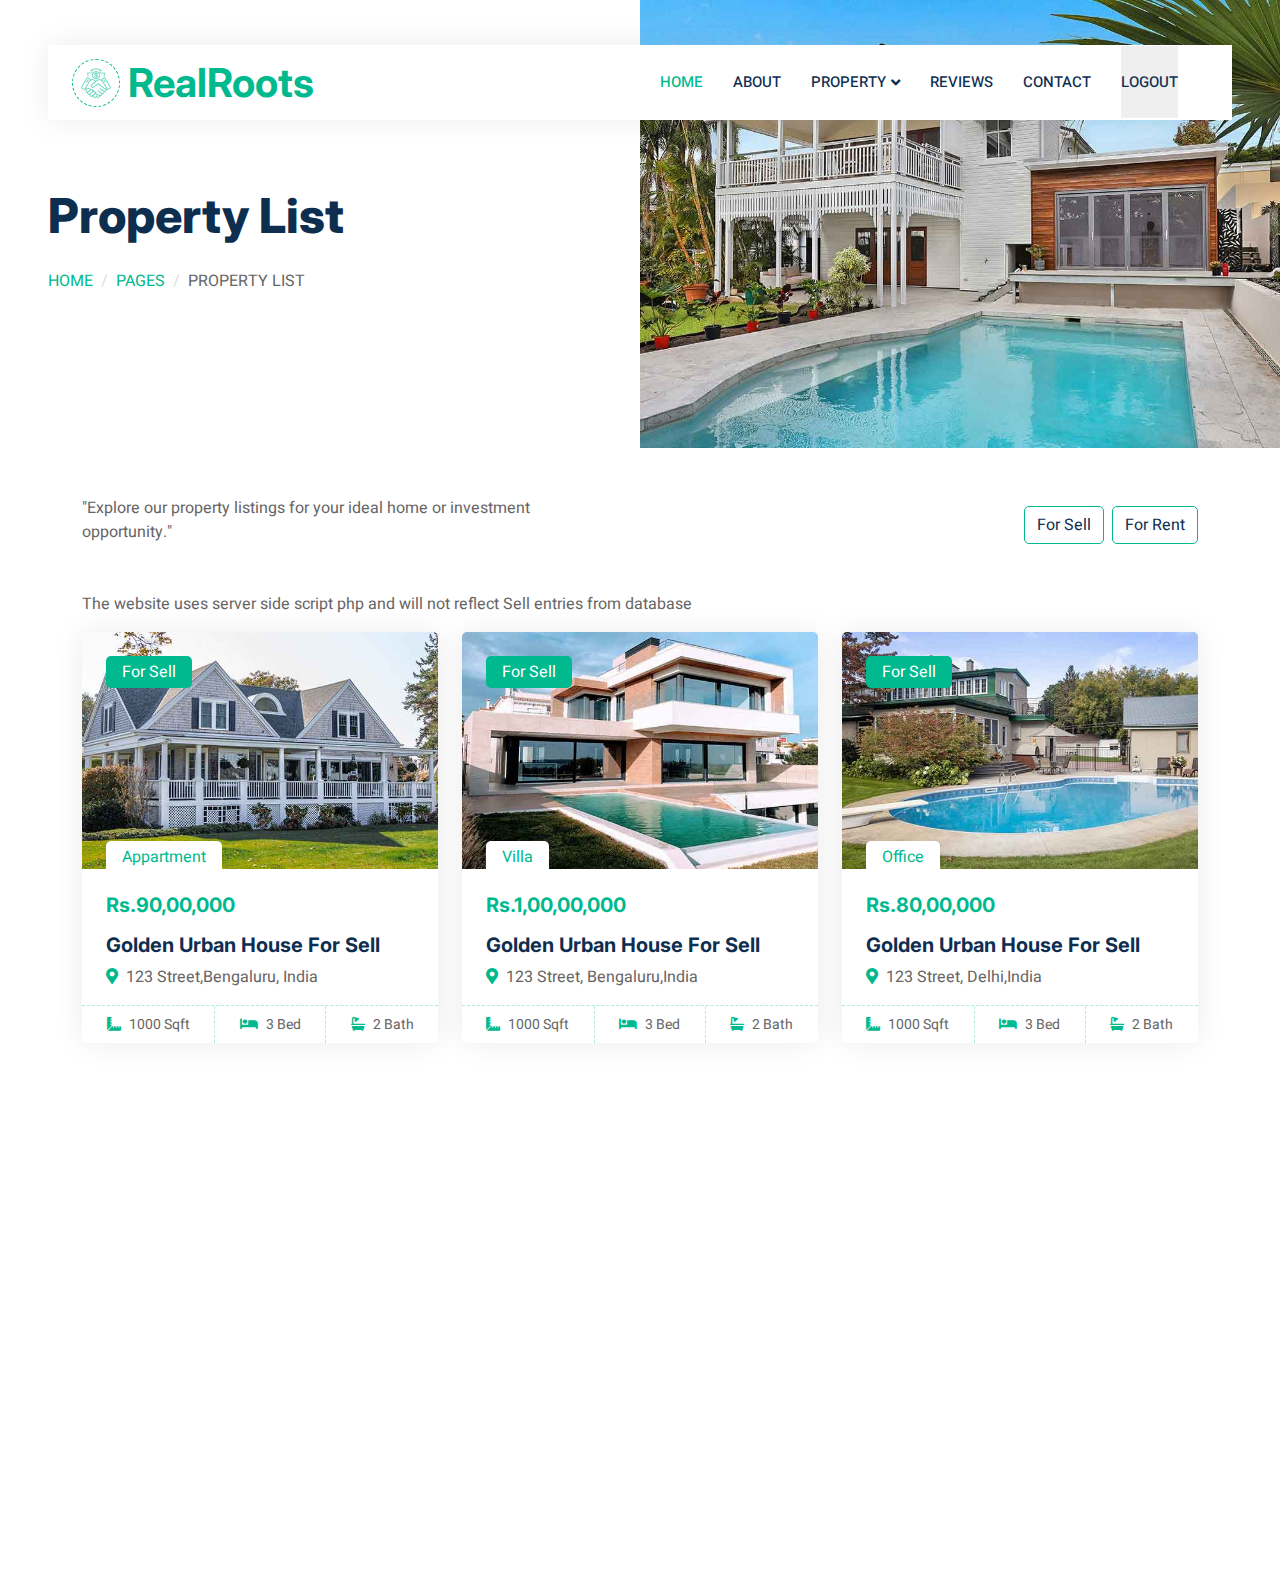
<file: realestatedemo/property-list.html>
<!DOCTYPE html>
<html lang="en">

<head>
    <meta charset="utf-8">
    <title>RealRoots</title>
    <meta content="width=device-width, initial-scale=1.0" name="viewport">
    <meta content="" name="keywords">
    <meta content="" name="description">

    <!-- Favicon -->
    <link href="img/favicon.ico" rel="icon">

    <!-- Google Web Fonts -->
    <link rel="preconnect" href="https://fonts.googleapis.com">
    <link rel="preconnect" href="https://fonts.gstatic.com" crossorigin>
    <link href="https://fonts.googleapis.com/css2?family=Heebo:wght@400;500;600&family=Inter:wght@700;800&display=swap" rel="stylesheet">
    
    <!-- Icon Font Stylesheet -->
    <link href="https://cdnjs.cloudflare.com/ajax/libs/font-awesome/5.10.0/css/all.min.css" rel="stylesheet">
    <link href="https://cdn.jsdelivr.net/npm/bootstrap-icons@1.4.1/font/bootstrap-icons.css" rel="stylesheet">

    <!-- Libraries Stylesheet -->
    <link href="lib/animate/animate.min.css" rel="stylesheet">
    <link href="lib/owlcarousel/assets/owl.carousel.min.css" rel="stylesheet">

    <!-- Customized Bootstrap Stylesheet -->
    <link href="css/bootstrap.min.css" rel="stylesheet">
    <script src="https://code.jquery.com/jquery-3.6.0.min.js"></script>

    <!-- Template Stylesheet -->
    <link href="css/style.css" rel="stylesheet">
</head>

<body>
    <div class="container-xxl bg-white p-0">
        <!-- Spinner Start -->
        <div id="spinner" class="show bg-white position-fixed translate-middle w-100 vh-100 top-50 start-50 d-flex align-items-center justify-content-center">
            <div class="spinner-border text-primary" style="width: 3rem; height: 3rem;" role="status">
                <span class="sr-only">Loading...</span>
            </div>
        </div>
        <!-- Spinner End -->


               <!-- Navbar Start -->
               <div class="container-fluid nav-bar bg-transparent">
                <nav class="navbar navbar-expand-lg bg-white navbar-light py-0 px-4">
                    <a href="main_project.html" class="navbar-brand d-flex align-items-center text-center">
                        <div class="icon p-2 me-2">
                            <img class="img-fluid" src="img/icon-deal.png" alt="Icon" style="width: 30px; height: 30px;">
                        </div>
                        <h1 class="m-0 text-primary">RealRoots</h1>
                    </a>
                    <button type="button" class="navbar-toggler" data-bs-toggle="collapse" data-bs-target="#navbarCollapse">
                        <span class="navbar-toggler-icon"></span>
                    </button>
                    <div class="collapse navbar-collapse" id="navbarCollapse">
                        <div class="navbar-nav ms-auto">
                            <a href="main_project.html" class="nav-item nav-link active">Home</a>
                            <a href="about.html" class="nav-item nav-link">About</a>
                            <div class="nav-item dropdown">
                                <a href="#" class="nav-link dropdown-toggle" data-bs-toggle="dropdown">Property</a>
                                <div class="dropdown-menu rounded-0 m-0">
                                    <a href="property-list.html" class="dropdown-item">Property List</a>
                                    <a href="property-type.html" class="dropdown-item">Property Type</a>
                                    <a href="property-agent.html" class="dropdown-item">Property Agent</a>
                                </div>
                            </div>
                        
                            <a href="testimonial.html" class="nav-item nav-link">Reviews</a>
                            <a href="contact.html" class="nav-item nav-link">Contact</a>
                            <li class="nav-item">
                        <form  action="javascript:void(0);" class="form" onsubmit="redirectToLoginPage()">
                        <button style="border:none " type="submit" class="nav-item nav-link" name="logout">Logout</button>
                        </form>
                        </li>
                        </div>
                    </div>
                </nav>
            </div>
            <!-- Navbar End -->


        <!-- Header Start -->
        <div class="container-fluid header bg-white p-0">
            <div class="row g-0 align-items-center flex-column-reverse flex-md-row">
                <div class="col-md-6 p-5 mt-lg-5">
                    <h1 class="display-5 animated fadeIn mb-4">Property List</h1> 
                        <nav aria-label="breadcrumb animated fadeIn">
                        <ol class="breadcrumb text-uppercase">
                            <li class="breadcrumb-item"><a href="#">Home</a></li>
                            <li class="breadcrumb-item"><a href="#">Pages</a></li>
                            <li class="breadcrumb-item text-body active" aria-current="page">Property List</li>
                        </ol>
                    </nav>
                </div>
                <div class="col-md-6 animated fadeIn">
                    <img class="img-fluid" src="img/header.jpg" alt="">
                </div>
            </div>
        </div>
        <!-- Header End -->


       


        <!-- Property List Start -->
        <div class="container-xxl py-5">
            <div class="container">
                <div class="row g-0 gx-5 align-items-end">
                    <div class="col-lg-6">
                        <div class="text-start mx-auto mb-5 wow slideInLeft" data-wow-delay="0.1s">
                            <p>"Explore our property listings for your ideal home or investment opportunity."</p>
                        </div>
                    </div>
                    <div class="col-lg-6 text-start text-lg-end wow slideInRight" data-wow-delay="0.1s">
                        <ul class="nav nav-pills d-inline-flex justify-content-end mb-5">
                            <li class="nav-item me-2">
                                <a class="btn btn-outline-primary" data-bs-toggle="pill" href="#tab-1">For Sell</a>
                            </li>
                            <li class="nav-item me-0">
                                <a class="btn btn-outline-primary" data-bs-toggle="pill" href="#tab-2" >For Rent</a>
                            </li>
                        </ul>
                    </div>
                </div>
               
                <div class="tab-content">
                    
                    <div class="tab-content">
                        <div id="tab-1" class="tab-pane fade show p-0 active">
                            <p>The website uses server side script php and will not reflect Sell entries from database</p>
                            <div class="row g-4">
                                <div class="col-lg-4 col-md-6 wow fadeInUp" data-wow-delay="0.1s">
                                    <div class="property-item rounded overflow-hidden">
                                        <div class="position-relative overflow-hidden">
                                            <a href=""><img class="img-fluid" src="img/property-1.jpg" alt=""></a>
                                            <div class="bg-primary rounded text-white position-absolute start-0 top-0 m-4 py-1 px-3">For Sell</div>
                                            <div class="bg-white rounded-top text-primary position-absolute start-0 bottom-0 mx-4 pt-1 px-3">Appartment</div>
                                        </div>
                                        <div class="p-4 pb-0">
                                            <h5 class="text-primary mb-3">Rs.90,00,000</h5>
                                            <a class="d-block h5 mb-2" href="">Golden Urban House For Sell </a>
                                            <p><i class="fa fa-map-marker-alt text-primary me-2"></i>123 Street,Bengaluru, India</p>
                                        </div>
                                        <div class="d-flex border-top">
                                            <small class="flex-fill text-center border-end py-2"><i class="fa fa-ruler-combined text-primary me-2"></i>1000 Sqft</small>
                                            <small class="flex-fill text-center border-end py-2"><i class="fa fa-bed text-primary me-2"></i>3 Bed</small>
                                            <small class="flex-fill text-center py-2"><i class="fa fa-bath text-primary me-2"></i>2 Bath</small>
                                        </div>
                                    </div>
                                </div>
                                <div class="col-lg-4 col-md-6 wow fadeInUp" data-wow-delay="0.3s">
                                    <div class="property-item rounded overflow-hidden">
                                        <div class="position-relative overflow-hidden">
                                            <a href=""><img class="img-fluid" src="img/property-2.jpg" alt=""></a>
                                            <div class="bg-primary rounded text-white position-absolute start-0 top-0 m-4 py-1 px-3">For Sell</div>
                                            <div class="bg-white rounded-top text-primary position-absolute start-0 bottom-0 mx-4 pt-1 px-3">Villa</div>
                                        </div>
                                        <div class="p-4 pb-0">
                                            <h5 class="text-primary mb-3">Rs.1,00,00,000</h5>
                                            <a class="d-block h5 mb-2" href="">Golden Urban House For Sell</a>
                                            <p><i class="fa fa-map-marker-alt text-primary me-2"></i>123 Street, Bengaluru,India</p>
                                        </div>
                                        <div class="d-flex border-top">
                                            <small class="flex-fill text-center border-end py-2"><i class="fa fa-ruler-combined text-primary me-2"></i>1000 Sqft</small>
                                            <small class="flex-fill text-center border-end py-2"><i class="fa fa-bed text-primary me-2"></i>3 Bed</small>
                                            <small class="flex-fill text-center py-2"><i class="fa fa-bath text-primary me-2"></i>2 Bath</small>
                                        </div>
                                    </div>
                                </div>
                                <div class="col-lg-4 col-md-6 wow fadeInUp" data-wow-delay="0.5s">
                                    <div class="property-item rounded overflow-hidden">
                                        <div class="position-relative overflow-hidden">
                                            <a href=""><img class="img-fluid" src="img/property-3.jpg" alt=""></a>
                                            <div class="bg-primary rounded text-white position-absolute start-0 top-0 m-4 py-1 px-3">For Sell</div>
                                            <div class="bg-white rounded-top text-primary position-absolute start-0 bottom-0 mx-4 pt-1 px-3">Office</div>
                                        </div>
                                        <div class="p-4 pb-0">
                                            <h5 class="text-primary mb-3">Rs.80,00,000</h5>
                                            <a class="d-block h5 mb-2" href="">Golden Urban House For Sell</a>
                                            <p><i class="fa fa-map-marker-alt text-primary me-2"></i>123 Street, Delhi,India</p>
                                        </div>
                                        <div class="d-flex border-top">
                                            <small class="flex-fill text-center border-end py-2"><i class="fa fa-ruler-combined text-primary me-2"></i>1000 Sqft</small>
                                            <small class="flex-fill text-center border-end py-2"><i class="fa fa-bed text-primary me-2"></i>3 Bed</small>
                                            <small class="flex-fill text-center py-2"><i class="fa fa-bath text-primary me-2"></i>2 Bath</small>
                                        </div>
                                    </div>
                                </div>
                            </div>
                        </div>
                               
                        <div id="tab-2" class="tab-pane fade show p-0">
                            <div class="row g-4">
                                <div class="col-lg-4 col-md-6">
                                    <div class="property-item rounded overflow-hidden">
                                        <div class="position-relative overflow-hidden">
                                            <a href=""><img class="img-fluid" src="img/property-1.jpg" alt=""></a>
                                            <div class="bg-primary rounded text-white position-absolute start-0 top-0 m-4 py-1 px-3">For Rent</div>
                                            <div class="bg-white rounded-top text-primary position-absolute start-0 bottom-0 mx-4 pt-1 px-3">Appartment</div>
                                        </div>
                                        <div class="p-4 pb-0">
                                            <h5 class="text-primary mb-3">Rs12,34,000</h5>
                                            <a class="d-block h5 mb-2" href="">Golden Urban House For Rent</a>
                                            <p><i class="fa fa-map-marker-alt text-primary me-2"></i>123 Street, Mumbai,India</p>
                                        </div>
                                        <div class="d-flex border-top">
                                            <small class="flex-fill text-center border-end py-2"><i class="fa fa-ruler-combined text-primary me-2"></i>1000 Sqft</small>
                                            <small class="flex-fill text-center border-end py-2"><i class="fa fa-bed text-primary me-2"></i>3 Bed</small>
                                            <small class="flex-fill text-center py-2"><i class="fa fa-bath text-primary me-2"></i>2 Bath</small>
                                        </div>
                                    </div>
                                </div>
                                <div class="col-lg-4 col-md-6">
                                    <div class="property-item rounded overflow-hidden">
                                        <div class="position-relative overflow-hidden">
                                            <a href=""><img class="img-fluid" src="img/property-2.jpg" alt=""></a>
                                            <div class="bg-primary rounded text-white position-absolute start-0 top-0 m-4 py-1 px-3">For Rent</div>
                                            <div class="bg-white rounded-top text-primary position-absolute start-0 bottom-0 mx-4 pt-1 px-3">Villa</div>
                                        </div>
                                        <div class="p-4 pb-0">
                                            <h5 class="text-primary mb-3">Rs.30,000</h5>
                                            <a class="d-block h5 mb-2" href="">Golden Urban House For Rent</a>
                                            <p><i class="fa fa-map-marker-alt text-primary me-2"></i>123 Street, Bengaluru,India</p>
                                        </div>
                                        <div class="d-flex border-top">
                                            <small class="flex-fill text-center border-end py-2"><i class="fa fa-ruler-combined text-primary me-2"></i>1000 Sqft</small>
                                            <small class="flex-fill text-center border-end py-2"><i class="fa fa-bed text-primary me-2"></i>3 Bed</small>
                                            <small class="flex-fill text-center py-2"><i class="fa fa-bath text-primary me-2"></i>2 Bath</small>
                                        </div>
                                    </div>
                                </div>
                                <div class="col-lg-4 col-md-6">
                                    <div class="property-item rounded overflow-hidden">
                                        <div class="position-relative overflow-hidden">
                                            <a href=""><img class="img-fluid" src="img/property-3.jpg" alt=""></a>
                                            <div class="bg-primary rounded text-white position-absolute start-0 top-0 m-4 py-1 px-3">For Rent</div>
                                            <div class="bg-white rounded-top text-primary position-absolute start-0 bottom-0 mx-4 pt-1 px-3">Office</div>
                                        </div>
                                        <div class="p-4 pb-0">
                                            <h5 class="text-primary mb-3">Rs12,000</h5>
                                            <a class="d-block h5 mb-2" href="">Golden Urban House For Rent</a>
                                            <p><i class="fa fa-map-marker-alt text-primary me-2"></i>123 Street, Kolkata, India</p>
                                        </div>
                                        <div class="d-flex border-top">
                                            <small class="flex-fill text-center border-end py-2"><i class="fa fa-ruler-combined text-primary me-2"></i>1000 Sqft</small>
                                            <small class="flex-fill text-center border-end py-2"><i class="fa fa-bed text-primary me-2"></i>3 Bed</small>
                                            <small class="flex-fill text-center py-2"><i class="fa fa-bath text-primary me-2"></i>2 Bath</small>
                                        </div>
                                    </div>
                                </div>
                                
                </div>
            </div>
                     </div>
                     <div class="container-fluid bg-dark text-white-50 footer pt-5 mt-5 wow fadeIn" data-wow-delay="0.1s">
                        <div class="container py-5">
                            <div class="row g-5">
                                <div class="col-lg-3 col-md-6">
                                    <h5 class="text-white mb-4">Get In Touch</h5>
                                    <p class="mb-2"><i class="fa fa-map-marker-alt me-3"></i>Whitefield, Bengaluru, Karnataka, India</p>
                                    <p class="mb-2"><i class="fa fa-phone-alt me-3"></i>+91 6203319765</p>
                                    <p class="mb-2"><i class="fa fa-envelope me-3"></i>RealRoots@gmail.com</p>
                                    <div class="d-flex pt-2">
                                        <a class="btn btn-outline-light btn-social" href=""><i class="fab fa-twitter"></i></a>
                                        <a class="btn btn-outline-light btn-social" href=""><i class="fab fa-facebook-f"></i></a>
                                        <a class="btn btn-outline-light btn-social" href=""><i class="fab fa-youtube"></i></a>
                                        <a class="btn btn-outline-light btn-social" href=""><i class="fab fa-linkedin-in"></i></a>
                                    </div>
                                </div>
                                <div class="col-lg-3 col-md-6">
                                    <h5 class="text-white mb-4">Quick Links</h5>
                                    <a class="btn btn-link text-white-50" href="">About Us</a>
                                    <a class="btn btn-link text-white-50" href="">Contact Us</a>
                                    <a class="btn btn-link text-white-50" href="">Our Services</a>
                                    <a class="btn btn-link text-white-50" href="">Privacy Policy</a>
                                    <a class="btn btn-link text-white-50" href="">Terms & Condition</a>
                                </div>
                                <div class="col-lg-3 col-md-6">
                                    <h5 class="text-white mb-4">Photo Gallery</h5>
                                    <div class="row g-2 pt-2">
                                        <div class="col-4">
                                            <img class="img-fluid rounded bg-light p-1" src="img/property-1.jpg" alt="">
                                        </div>
                                        <div class="col-4">
                                            <img class="img-fluid rounded bg-light p-1" src="img/property-2.jpg" alt="">
                                        </div>
                                        <div class="col-4">
                                            <img class="img-fluid rounded bg-light p-1" src="img/property-3.jpg" alt="">
                                        </div>
                                        <div class="col-4">
                                            <img class="img-fluid rounded bg-light p-1" src="img/property-4.jpg" alt="">
                                        </div>
                                        <div class="col-4">
                                            <img class="img-fluid rounded bg-light p-1" src="img/property-5.jpg" alt="">
                                        </div>
                                        <div class="col-4">
                                            <img class="img-fluid rounded bg-light p-1" src="img/property-6.jpg" alt="">
                                        </div>
                                    </div>
                                </div>
                                <div class="col-lg-3 col-md-6">
                                    <h5 class="text-white mb-4">Newsletter</h5>
                                    <p>Share your email to get our latest updates. Your privacy is safe with us. Thanks for your interest!</p>
                                    <div class="position-relative mx-auto" style="max-width: 400px;">
                                        <input class="form-control bg-transparent w-100 py-3 ps-4 pe-5" type="text" placeholder="Your email">
                                        <button type="button" class="btn btn-primary py-2 position-absolute top-0 end-0 mt-2 me-2">SignUp</button>
                                    </div>
                                </div>
                            </div>
                        </div>
                        <div class="container">
                            <div class="copyright">
                                <div class="row">
                                    <div class="col-md-6 text-center text-md-start mb-3 mb-md-0">
                                        &copy; <a class="border-bottom" href="#">RealRoots</a>All Right Reserved.Designed By <a class="border-bottom" href="technosync.html">TECHNO SYNC</a>
                                    </div>
                                    <div class="col-md-6 text-center text-md-end">
                                        <div class="footer-menu">
                                            <a href="">Home</a>
                                            <a href="">Cookies</a>
                                            <a href="">Help</a>
                                            <a href="">FQAs</a>
                                        </div>
                                    </div>
                                </div>
                            </div>
                        </div>
                    </div>
                  
            
            
                  
                   
            
                <!-- JavaScript Libraries -->
                <script src="https://code.jquery.com/jquery-3.4.1.min.js"></script>
                <script src="https://cdn.jsdelivr.net/npm/bootstrap@5.0.0/dist/js/bootstrap.bundle.min.js"></script>
                <script src="lib/wow/wow.min.js"></script>
                <script src="lib/easing/easing.min.js"></script>
                <script src="lib/waypoints/waypoints.min.js"></script>
                <script src="lib/owlcarousel/owl.carousel.min.js"></script>
            
            
                <script src="js/main.js"></script>
                <!-- Add jQuery library -->
            <script src="https://code.jquery.com/jquery-3.6.0.min.js"></script>
            
            <script>
                $(document).ready(function () {
                 
                   
            
                    // Event handler for clicking the "For Sell" tab
                    $("#tab-1-link").click(function () {
                        $("#sell-properties").show();
                        $("#rent-properties").hide();
                    });
            
                    // Event handler for clicking the "For Rent" tab
                    $("#tab-2-link").click(function () {
                        $("#sell-properties").hide();
                        $("#rent-properties").show();
                    });
                });
            </script>
            <script>
                function redirectToLoginPage() {
                    // Redirect to login.html
                    window.location.href = 'login.html';
                }
            </script>
            
            
            
            
            </body>
            
            </html>
</file>
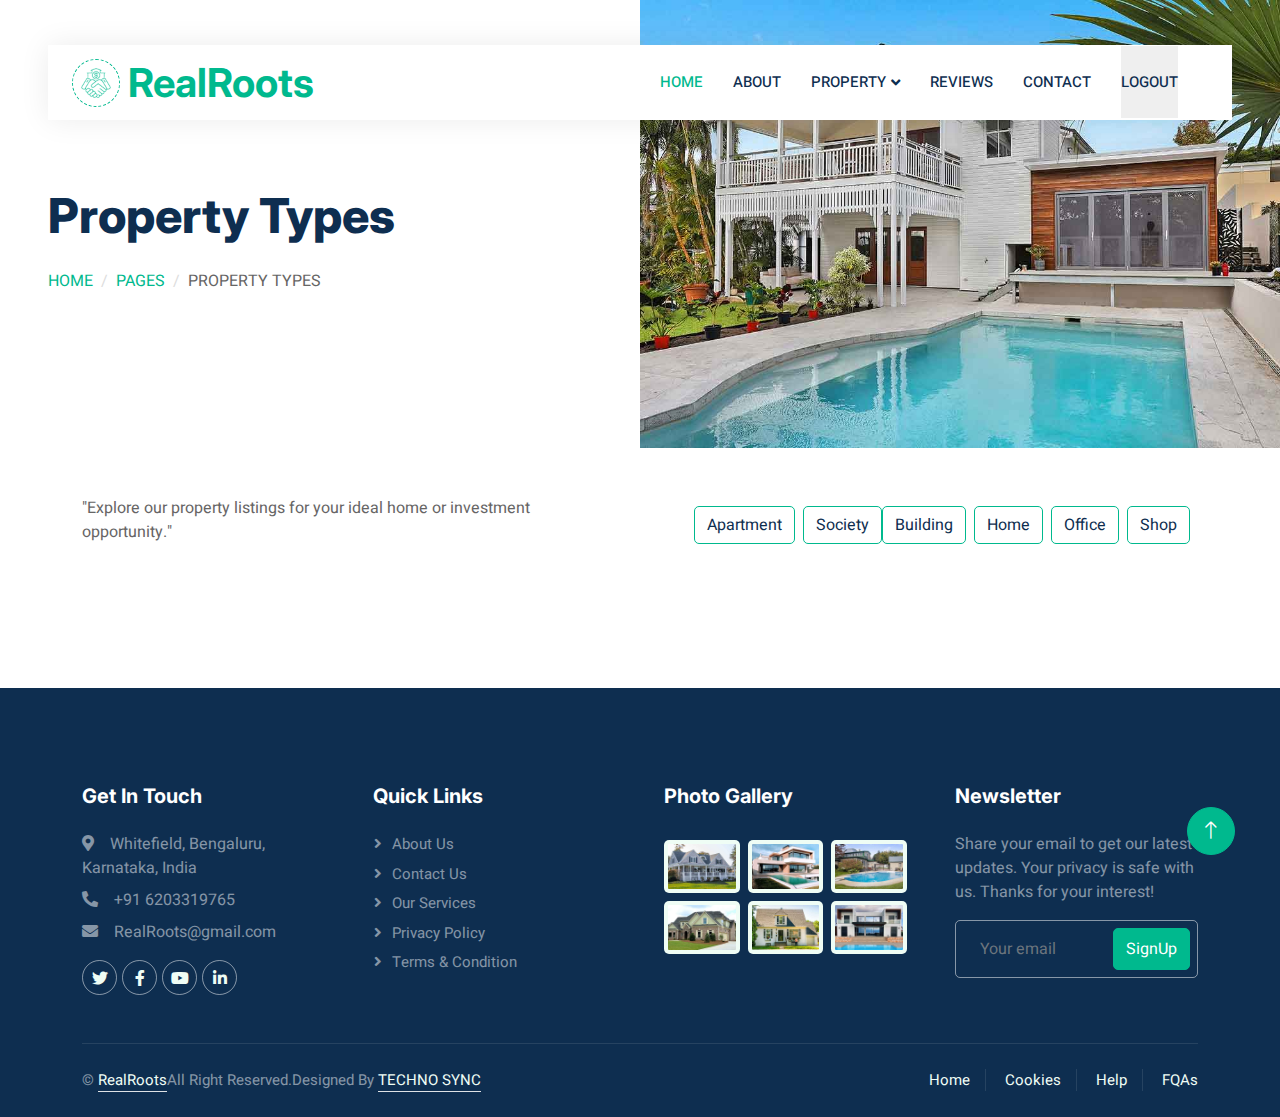
<file: realestatedemo/property-type.html>
<!DOCTYPE html>
<html lang="en">

<head>
    <meta charset="utf-8">
    <title>RealRoots</title>
    <meta content="width=device-width, initial-scale=1.0" name="viewport">
    <meta content="" name="keywords">
    <meta content="" name="description">

    <!-- Favicon -->
    <link href="img/favicon.ico" rel="icon">

    <!-- Google Web Fonts -->
    <link rel="preconnect" href="https://fonts.googleapis.com">
    <link rel="preconnect" href="https://fonts.gstatic.com" crossorigin>
    <link href="https://fonts.googleapis.com/css2?family=Heebo:wght@400;500;600&family=Inter:wght@700;800&display=swap" rel="stylesheet">
    
    <!-- Icon Font Stylesheet -->
    <link href="https://cdnjs.cloudflare.com/ajax/libs/font-awesome/5.10.0/css/all.min.css" rel="stylesheet">
    <link href="https://cdn.jsdelivr.net/npm/bootstrap-icons@1.4.1/font/bootstrap-icons.css" rel="stylesheet">

    <!-- Libraries Stylesheet -->
    <link href="lib/animate/animate.min.css" rel="stylesheet">
    <link href="lib/owlcarousel/assets/owl.carousel.min.css" rel="stylesheet">

    <!-- Customized Bootstrap Stylesheet -->
    <link href="css/bootstrap.min.css" rel="stylesheet">

    <!-- Template Stylesheet -->
    <link href="css/style.css" rel="stylesheet">
</head>

<body>
    <div class="container-xxl bg-white p-0">
        <!-- Spinner Start -->
        <div id="spinner" class="show bg-white position-fixed translate-middle w-100 vh-100 top-50 start-50 d-flex align-items-center justify-content-center">
            <div class="spinner-border text-primary" style="width: 3rem; height: 3rem;" role="status">
                <span class="sr-only">Loading...</span>
            </div>
        </div>
        <!-- Spinner End -->


               <!-- Navbar Start -->
               <div class="container-fluid nav-bar bg-transparent">
                <nav class="navbar navbar-expand-lg bg-white navbar-light py-0 px-4">
                    <a href="main_project.html" class="navbar-brand d-flex align-items-center text-center">
                        <div class="icon p-2 me-2">
                            <img class="img-fluid" src="img/icon-deal.png" alt="Icon" style="width: 30px; height: 30px;">
                        </div>
                        <h1 class="m-0 text-primary">RealRoots</h1>
                    </a>
                    <button type="button" class="navbar-toggler" data-bs-toggle="collapse" data-bs-target="#navbarCollapse">
                        <span class="navbar-toggler-icon"></span>
                    </button>
                    <div class="collapse navbar-collapse" id="navbarCollapse">
                        <div class="navbar-nav ms-auto">
                            <a href="main_project.html" class="nav-item nav-link active">Home</a>
                            <a href="about.html" class="nav-item nav-link">About</a>
                            <div class="nav-item dropdown">
                                <a href="#" class="nav-link dropdown-toggle" data-bs-toggle="dropdown">Property</a>
                                <div class="dropdown-menu rounded-0 m-0">
                                    <a href="property-list.html" class="dropdown-item">Property List</a>
                                    <a href="property-type.html" class="dropdown-item">Property Type</a>
                                    <a href="property-agent.html" class="dropdown-item">Property Agent</a>
                                </div>
                            </div>
                        
                            <a href="testimonial.html" class="nav-item nav-link">Reviews</a>
                            <a href="contact.html" class="nav-item nav-link">Contact</a>
                            <li class="nav-item">
                                <form method="post" action="javascript:void(0);" class="form" onsubmit="redirectToLoginPage()">
                                    <button style="border:none " type="submit" class="nav-item nav-link" name="logout">Logout</button>
                                    </form>
                        </li>
                        </div>
                    </div>
                </nav>
            </div>
            <!-- Navbar End -->


        <!-- Header Start -->
        <div class="container-fluid header bg-white p-0">
            <div class="row g-0 align-items-center flex-column-reverse flex-md-row">
                <div class="col-md-6 p-5 mt-lg-5">
                    <h1 class="display-5 animated fadeIn mb-4">Property Types</h1> 
                        <nav aria-label="breadcrumb animated fadeIn">
                        <ol class="breadcrumb text-uppercase">
                            <li class="breadcrumb-item"><a href="#">Home</a></li>
                            <li class="breadcrumb-item"><a href="#">Pages</a></li>
                            <li class="breadcrumb-item text-body active" aria-current="page">Property Types</li>
                        </ol>
                    </nav>
                </div>
                <div class="col-md-6 animated fadeIn">
                    <img class="img-fluid" src="img/header.jpg" alt="">
                </div>
            </div>
        </div>
        <!-- Header End -->


       


        <!-- Property List Start -->
        <div class="container-xxl py-5">
            <div class="container">
                <div class="row g-0 gx-5 align-items-end">
                    <div class="col-lg-6">
                        <div class="text-start mx-auto mb-5 wow slideInLeft" data-wow-delay="0.1s">
                            <p>"Explore our property listings for your ideal home or investment opportunity."</p>
                        </div>
                    </div>
                    <div class="col-lg-6 text-start text-lg-end wow slideInRight" data-wow-delay="0.1s">
                        <ul class="nav nav-pills d-inline-flex justify-content-end mb-5">
                            <li class="nav-item me-2">
                                <a class="btn btn-outline-primary" data-bs-toggle="pill" href="#tab-1">Apartment</a>
                            </li>
                            <li class="nav-item me-0">
                                <a class="btn btn-outline-primary" data-bs-toggle="pill" href="#tab-2" >Society</a>
                            </li>
                            <li class="nav-item me-2">
                                <a class="btn btn-outline-primary" data-bs-toggle="pill" href="#tab-3">Building</a>
                            </li>
                            <li class="nav-item me-2">
                                <a class="btn btn-outline-primary" data-bs-toggle="pill" href="#tab-4">Home</a>
                            </li>
                            <li class="nav-item me-2">
                                <a class="btn btn-outline-primary" data-bs-toggle="pill" href="#tab-5">Office</a>
                            </li>
                            <li class="nav-item me-2">
                                <a class="btn btn-outline-primary" data-bs-toggle="pill" href="#tab-6">Shop</a>
                            </li>
                        </ul>
                    </div>
                </div>
                
            <div class="tab-content">

                <div id="tab-1" class="tab-pane fade show p-0">
                    <div id="apartment">
                        The project uses server side script php and will not reflect the Apartment properties in database
                        <br>
                        <div class="row g-4">
                            <div class="col-lg-4 col-md-6">
                                <div class="property-item rounded overflow-hidden">
                                    <div class="position-relative overflow-hidden">
                                        <a href=""><img class="img-fluid" src="img/property-1.jpg" alt=""></a>
                                        <div class="bg-primary rounded text-white position-absolute start-0 top-0 m-4 py-1 px-3">For Rent</div>
                                        <div class="bg-white rounded-top text-primary position-absolute start-0 bottom-0 mx-4 pt-1 px-3">Appartment</div>
                                    </div>
                                    <div class="p-4 pb-0">
                                        <h5 class="text-primary mb-3">Rs12,34,000</h5>
                                        <a class="d-block h5 mb-2" href="">Golden Urban House For Sell</a>
                                        <p><i class="fa fa-map-marker-alt text-primary me-2"></i>123 Street, Mumbai,India</p>
                                    </div>
                                    <div class="d-flex border-top">
                                        <small class="flex-fill text-center border-end py-2"><i class="fa fa-ruler-combined text-primary me-2"></i>1000 Sqft</small>
                                        <small class="flex-fill text-center border-end py-2"><i class="fa fa-bed text-primary me-2"></i>3 Bed</small>
                                        <small class="flex-fill text-center py-2"><i class="fa fa-bath text-primary me-2"></i>2 Bath</small>
                                    </div>
                                </div>
                            </div>
                            <div class="col-lg-4 col-md-6">
                                <div class="property-item rounded overflow-hidden">
                                    <div class="position-relative overflow-hidden">
                                        <a href=""><img class="img-fluid" src="img/property-2.jpg" alt=""></a>
                                        <div class="bg-primary rounded text-white position-absolute start-0 top-0 m-4 py-1 px-3">For Rent</div>
                                        <div class="bg-white rounded-top text-primary position-absolute start-0 bottom-0 mx-4 pt-1 px-3">Apartment</div>
                                    </div>
                                    <div class="p-4 pb-0">
                                        <h5 class="text-primary mb-3">Rs.30,000</h5>
                                        <a class="d-block h5 mb-2" href="">Golden Urban House For Sell</a>
                                        <p><i class="fa fa-map-marker-alt text-primary me-2"></i>123 Street, Bengaluru,India</p>
                                    </div>
                                    <div class="d-flex border-top">
                                        <small class="flex-fill text-center border-end py-2"><i class="fa fa-ruler-combined text-primary me-2"></i>1000 Sqft</small>
                                        <small class="flex-fill text-center border-end py-2"><i class="fa fa-bed text-primary me-2"></i>3 Bed</small>
                                        <small class="flex-fill text-center py-2"><i class="fa fa-bath text-primary me-2"></i>2 Bath</small>
                                    </div>
                                </div>
                            </div>
                        </div>
                    </div>
                </div>
                    
                

                <div id="tab-2" class="tab-pane fade show p-0">
                    <div id="society">
                                The project uses server side script php and will not reflect the society properties in database<br>
                                <div class="row g-4">
                                    <div class="col-lg-4 col-md-6">
                                        <div class="property-item rounded overflow-hidden">
                                            <div class="position-relative overflow-hidden">
                                                <a href=""><img class="img-fluid" src="img/property-3.jpg" alt=""></a>
                                                <div class="bg-primary rounded text-white position-absolute start-0 top-0 m-4 py-1 px-3">For Rent</div>
                                                <div class="bg-white rounded-top text-primary position-absolute start-0 bottom-0 mx-4 pt-1 px-3">Society</div>
                                            </div>
                                            <div class="p-4 pb-0">
                                                <h5 class="text-primary mb-3">Rs12,34,000</h5>
                                                <a class="d-block h5 mb-2" href="">Golden Urban House For Sell</a>
                                                <p><i class="fa fa-map-marker-alt text-primary me-2"></i>123 Street, Mumbai,India</p>
                                            </div>
                                            <div class="d-flex border-top">
                                                <small class="flex-fill text-center border-end py-2"><i class="fa fa-ruler-combined text-primary me-2"></i>1000 Sqft</small>
                                                <small class="flex-fill text-center border-end py-2"><i class="fa fa-bed text-primary me-2"></i>3 Bed</small>
                                                <small class="flex-fill text-center py-2"><i class="fa fa-bath text-primary me-2"></i>2 Bath</small>
                                            </div>
                                        </div>
                                    </div>
                                    <div class="col-lg-4 col-md-6">
                                        <div class="property-item rounded overflow-hidden">
                                            <div class="position-relative overflow-hidden">
                                                <a href=""><img class="img-fluid" src="img/property-4.jpg" alt=""></a>
                                                <div class="bg-primary rounded text-white position-absolute start-0 top-0 m-4 py-1 px-3">For Rent</div>
                                                <div class="bg-white rounded-top text-primary position-absolute start-0 bottom-0 mx-4 pt-1 px-3">Society</div>
                                            </div>
                                            <div class="p-4 pb-0">
                                                <h5 class="text-primary mb-3">Rs.30,000</h5>
                                                <a class="d-block h5 mb-2" href="">Golden Urban House For Sell</a>
                                                <p><i class="fa fa-map-marker-alt text-primary me-2"></i>123 Street, Bengaluru,India</p>
                                            </div>
                                            <div class="d-flex border-top">
                                                <small class="flex-fill text-center border-end py-2"><i class="fa fa-ruler-combined text-primary me-2"></i>1000 Sqft</small>
                                                <small class="flex-fill text-center border-end py-2"><i class="fa fa-bed text-primary me-2"></i>3 Bed</small>
                                                <small class="flex-fill text-center py-2"><i class="fa fa-bath text-primary me-2"></i>2 Bath</small>
                                            </div>
                                        </div>
                                    </div>
                                </div>
                    </div>
                </div>
                <div id="tab-3" class="tab-pane fade show p-0">
                                    <div id="building">
                                        The project uses server side script php and will not reflect the building properties in database<br>
                                        <div class="row g-4">
                                            <div class="col-lg-4 col-md-6">
                                                <div class="property-item rounded overflow-hidden">
                                                    <div class="position-relative overflow-hidden">
                                                        <a href=""><img class="img-fluid" src="img/property-5.jpg" alt=""></a>
                                                        <div class="bg-primary rounded text-white position-absolute start-0 top-0 m-4 py-1 px-3">For Rent</div>
                                                        <div class="bg-white rounded-top text-primary position-absolute start-0 bottom-0 mx-4 pt-1 px-3">Building</div>
                                                    </div>
                                                    <div class="p-4 pb-0">
                                                        <h5 class="text-primary mb-3">Rs12,34,000</h5>
                                                        <a class="d-block h5 mb-2" href="">Golden Urban House For Sell</a>
                                                        <p><i class="fa fa-map-marker-alt text-primary me-2"></i>123 Street, Mumbai,India</p>
                                                    </div>
                                                    <div class="d-flex border-top">
                                                        <small class="flex-fill text-center border-end py-2"><i class="fa fa-ruler-combined text-primary me-2"></i>1000 Sqft</small>
                                                        <small class="flex-fill text-center border-end py-2"><i class="fa fa-bed text-primary me-2"></i>3 Bed</small>
                                                        <small class="flex-fill text-center py-2"><i class="fa fa-bath text-primary me-2"></i>2 Bath</small>
                                                    </div>
                                                </div>
                                            </div>
                                            <div class="col-lg-4 col-md-6">
                                                <div class="property-item rounded overflow-hidden">
                                                    <div class="position-relative overflow-hidden">
                                                        <a href=""><img class="img-fluid" src="img/property-6.jpg" alt=""></a>
                                                        <div class="bg-primary rounded text-white position-absolute start-0 top-0 m-4 py-1 px-3">For Rent</div>
                                                        <div class="bg-white rounded-top text-primary position-absolute start-0 bottom-0 mx-4 pt-1 px-3">Building</div>
                                                    </div>
                                                    <div class="p-4 pb-0">
                                                        <h5 class="text-primary mb-3">Rs.30,000</h5>
                                                        <a class="d-block h5 mb-2" href="">Golden Urban House For Sell</a>
                                                        <p><i class="fa fa-map-marker-alt text-primary me-2"></i>123 Street, Bengaluru,India</p>
                                                    </div>
                                                    <div class="d-flex border-top">
                                                        <small class="flex-fill text-center border-end py-2"><i class="fa fa-ruler-combined text-primary me-2"></i>1000 Sqft</small>
                                                        <small class="flex-fill text-center border-end py-2"><i class="fa fa-bed text-primary me-2"></i>3 Bed</small>
                                                        <small class="flex-fill text-center py-2"><i class="fa fa-bath text-primary me-2"></i>2 Bath</small>
                                                    </div>
                                                </div>
                                            </div>
                                        </div>
                                    </div>
                </div>
                <div id="tab-4" class="tab-pane fade show p-0">
                                            <div id="home">
                                                The project uses server side script php and will not reflect the home properties in database<br>
                                                <div class="row g-4">
                                                    <div class="col-lg-4 col-md-6">
                                                        <div class="property-item rounded overflow-hidden">
                                                            <div class="position-relative overflow-hidden">
                                                                <a href=""><img class="img-fluid" src="img/property-1.jpg" alt=""></a>
                                                                <div class="bg-primary rounded text-white position-absolute start-0 top-0 m-4 py-1 px-3">For Rent</div>
                                                                <div class="bg-white rounded-top text-primary position-absolute start-0 bottom-0 mx-4 pt-1 px-3">Home</div>
                                                            </div>
                                                            <div class="p-4 pb-0">
                                                                <h5 class="text-primary mb-3">Rs12,34,000</h5>
                                                                <a class="d-block h5 mb-2" href="">Golden Urban House For Sell</a>
                                                                <p><i class="fa fa-map-marker-alt text-primary me-2"></i>123 Street, Mumbai,India</p>
                                                            </div>
                                                            <div class="d-flex border-top">
                                                                <small class="flex-fill text-center border-end py-2"><i class="fa fa-ruler-combined text-primary me-2"></i>1000 Sqft</small>
                                                                <small class="flex-fill text-center border-end py-2"><i class="fa fa-bed text-primary me-2"></i>3 Bed</small>
                                                                <small class="flex-fill text-center py-2"><i class="fa fa-bath text-primary me-2"></i>2 Bath</small>
                                                            </div>
                                                        </div>
                                                    </div>
                                                    <div class="col-lg-4 col-md-6">
                                                        <div class="property-item rounded overflow-hidden">
                                                            <div class="position-relative overflow-hidden">
                                                                <a href=""><img class="img-fluid" src="img/property-2.jpg" alt=""></a>
                                                                <div class="bg-primary rounded text-white position-absolute start-0 top-0 m-4 py-1 px-3">For Rent</div>
                                                                <div class="bg-white rounded-top text-primary position-absolute start-0 bottom-0 mx-4 pt-1 px-3">Home</div>
                                                            </div>
                                                            <div class="p-4 pb-0">
                                                                <h5 class="text-primary mb-3">Rs.30,000</h5>
                                                                <a class="d-block h5 mb-2" href="">Golden Urban House For Sell</a>
                                                                <p><i class="fa fa-map-marker-alt text-primary me-2"></i>123 Street, Bengaluru,India</p>
                                                            </div>
                                                            <div class="d-flex border-top">
                                                                <small class="flex-fill text-center border-end py-2"><i class="fa fa-ruler-combined text-primary me-2"></i>1000 Sqft</small>
                                                                <small class="flex-fill text-center border-end py-2"><i class="fa fa-bed text-primary me-2"></i>3 Bed</small>
                                                                <small class="flex-fill text-center py-2"><i class="fa fa-bath text-primary me-2"></i>2 Bath</small>
                                                            </div>
                                                        </div>
                                                    </div>
                                                </div>
                                            </div>
                </div>
                <div id="tab-5" class="tab-pane fade show p-0">
                                                    <div id="office">
                                                        The project uses server side script php and will not reflect the office properties in database<br>
                                                        <div class="row g-4">
                                                            <div class="col-lg-4 col-md-6">
                                                                <div class="property-item rounded overflow-hidden">
                                                                    <div class="position-relative overflow-hidden">
                                                                        <a href=""><img class="img-fluid" src="img/property-3.jpg" alt=""></a>
                                                                        <div class="bg-primary rounded text-white position-absolute start-0 top-0 m-4 py-1 px-3">For Rent</div>
                                                                        <div class="bg-white rounded-top text-primary position-absolute start-0 bottom-0 mx-4 pt-1 px-3">Office</div>
                                                                    </div>
                                                                    <div class="p-4 pb-0">
                                                                        <h5 class="text-primary mb-3">Rs12,34,000</h5>
                                                                        <a class="d-block h5 mb-2" href="">Golden Urban House For Sell</a>
                                                                        <p><i class="fa fa-map-marker-alt text-primary me-2"></i>123 Street, Mumbai,India</p>
                                                                    </div>
                                                                    <div class="d-flex border-top">
                                                                        <small class="flex-fill text-center border-end py-2"><i class="fa fa-ruler-combined text-primary me-2"></i>1000 Sqft</small>
                                                                        <small class="flex-fill text-center border-end py-2"><i class="fa fa-bed text-primary me-2"></i>3 Bed</small>
                                                                        <small class="flex-fill text-center py-2"><i class="fa fa-bath text-primary me-2"></i>2 Bath</small>
                                                                    </div>
                                                                </div>
                                                            </div>
                                                            <div class="col-lg-4 col-md-6">
                                                                <div class="property-item rounded overflow-hidden">
                                                                    <div class="position-relative overflow-hidden">
                                                                        <a href=""><img class="img-fluid" src="img/property-4.jpg" alt=""></a>
                                                                        <div class="bg-primary rounded text-white position-absolute start-0 top-0 m-4 py-1 px-3">For Sell</div>
                                                                        <div class="bg-white rounded-top text-primary position-absolute start-0 bottom-0 mx-4 pt-1 px-3">Office</div>
                                                                    </div>
                                                                    <div class="p-4 pb-0">
                                                                        <h5 class="text-primary mb-3">Rs.30,000</h5>
                                                                        <a class="d-block h5 mb-2" href="">Golden Urban House For Sell</a>
                                                                        <p><i class="fa fa-map-marker-alt text-primary me-2"></i>123 Street, Delhi,India</p>
                                                                    </div>
                                                                    <div class="d-flex border-top">
                                                                        <small class="flex-fill text-center border-end py-2"><i class="fa fa-ruler-combined text-primary me-2"></i>1000 Sqft</small>
                                                                        <small class="flex-fill text-center border-end py-2"><i class="fa fa-bed text-primary me-2"></i>3 Bed</small>
                                                                        <small class="flex-fill text-center py-2"><i class="fa fa-bath text-primary me-2"></i>2 Bath</small>
                                                                    </div>
                                                                </div>
                                                            </div>
                                                        </div>
                                                    </div>
                </div>
                                                        <div id="tab-6" class="tab-pane fade show p-0">
                                                            <div id="shop">
                                                                The project uses server side script php and will not reflect the shop properties in database<br>
                                                                <div class="row g-4">
                                                                    <div class="col-lg-4 col-md-6">
                                                                        <div class="property-item rounded overflow-hidden">
                                                                            <div class="position-relative overflow-hidden">
                                                                                <a href=""><img class="img-fluid" src="img/property-5.jpg" alt=""></a>
                                                                                <div class="bg-primary rounded text-white position-absolute start-0 top-0 m-4 py-1 px-3">For Rent</div>
                                                                                <div class="bg-white rounded-top text-primary position-absolute start-0 bottom-0 mx-4 pt-1 px-3">Shop</div>
                                                                            </div>
                                                                            <div class="p-4 pb-0">
                                                                                <h5 class="text-primary mb-3">Rs12,34,000</h5>
                                                                                <a class="d-block h5 mb-2" href="">Golden Urban House For Sell</a>
                                                                                <p><i class="fa fa-map-marker-alt text-primary me-2"></i>123 Street, Mumbai,India</p>
                                                                            </div>
                                                                            <div class="d-flex border-top">
                                                                                <small class="flex-fill text-center border-end py-2"><i class="fa fa-ruler-combined text-primary me-2"></i>1000 Sqft</small>
                                                                                <small class="flex-fill text-center border-end py-2"><i class="fa fa-bed text-primary me-2"></i>3 Bed</small>
                                                                                <small class="flex-fill text-center py-2"><i class="fa fa-bath text-primary me-2"></i>2 Bath</small>
                                                                            </div>
                                                                        </div>
                                                                    </div>
                                                                    <div class="col-lg-4 col-md-6">
                                                                        <div class="property-item rounded overflow-hidden">
                                                                            <div class="position-relative overflow-hidden">
                                                                                <a href=""><img class="img-fluid" src="img/property-6.jpg" alt=""></a>
                                                                                <div class="bg-primary rounded text-white position-absolute start-0 top-0 m-4 py-1 px-3">For Rent</div>
                                                                                <div class="bg-white rounded-top text-primary position-absolute start-0 bottom-0 mx-4 pt-1 px-3">Shop</div>
                                                                            </div>
                                                                            <div class="p-4 pb-0">
                                                                                <h5 class="text-primary mb-3">Rs.30,000</h5>
                                                                                <a class="d-block h5 mb-2" href="">Golden Urban House For Sell</a>
                                                                                <p><i class="fa fa-map-marker-alt text-primary me-2"></i>123 Street, Bengaluru,India</p>
                                                                            </div>
                                                                            <div class="d-flex border-top">
                                                                                <small class="flex-fill text-center border-end py-2"><i class="fa fa-ruler-combined text-primary me-2"></i>1000 Sqft</small>
                                                                                <small class="flex-fill text-center border-end py-2"><i class="fa fa-bed text-primary me-2"></i>3 Bed</small>
                                                                                <small class="flex-fill text-center py-2"><i class="fa fa-bath text-primary me-2"></i>2 Bath</small>
                                                                            </div>
                                                                        </div>
                                                                    </div>
                                                                </div>
                                                            </div>
                                                        </div>
                
                </div>
            </div>     
            </div>
            <div class="container-fluid bg-dark text-white-50 footer pt-5 mt-5 wow fadeIn" data-wow-delay="0.1s">
                <div class="container py-5">
                    <div class="row g-5">
                        <div class="col-lg-3 col-md-6">
                            <h5 class="text-white mb-4">Get In Touch</h5>
                            <p class="mb-2"><i class="fa fa-map-marker-alt me-3"></i>Whitefield, Bengaluru, Karnataka, India</p>
                            <p class="mb-2"><i class="fa fa-phone-alt me-3"></i>+91 6203319765</p>
                            <p class="mb-2"><i class="fa fa-envelope me-3"></i>RealRoots@gmail.com</p>
                            <div class="d-flex pt-2">
                                <a class="btn btn-outline-light btn-social" href=""><i class="fab fa-twitter"></i></a>
                                <a class="btn btn-outline-light btn-social" href=""><i class="fab fa-facebook-f"></i></a>
                                <a class="btn btn-outline-light btn-social" href=""><i class="fab fa-youtube"></i></a>
                                <a class="btn btn-outline-light btn-social" href=""><i class="fab fa-linkedin-in"></i></a>
                            </div>
                        </div>
                        <div class="col-lg-3 col-md-6">
                            <h5 class="text-white mb-4">Quick Links</h5>
                            <a class="btn btn-link text-white-50" href="">About Us</a>
                            <a class="btn btn-link text-white-50" href="">Contact Us</a>
                            <a class="btn btn-link text-white-50" href="">Our Services</a>
                            <a class="btn btn-link text-white-50" href="">Privacy Policy</a>
                            <a class="btn btn-link text-white-50" href="">Terms & Condition</a>
                        </div>
                        <div class="col-lg-3 col-md-6">
                            <h5 class="text-white mb-4">Photo Gallery</h5>
                            <div class="row g-2 pt-2">
                                <div class="col-4">
                                    <img class="img-fluid rounded bg-light p-1" src="img/property-1.jpg" alt="">
                                </div>
                                <div class="col-4">
                                    <img class="img-fluid rounded bg-light p-1" src="img/property-2.jpg" alt="">
                                </div>
                                <div class="col-4">
                                    <img class="img-fluid rounded bg-light p-1" src="img/property-3.jpg" alt="">
                                </div>
                                <div class="col-4">
                                    <img class="img-fluid rounded bg-light p-1" src="img/property-4.jpg" alt="">
                                </div>
                                <div class="col-4">
                                    <img class="img-fluid rounded bg-light p-1" src="img/property-5.jpg" alt="">
                                </div>
                                <div class="col-4">
                                    <img class="img-fluid rounded bg-light p-1" src="img/property-6.jpg" alt="">
                                </div>
                            </div>
                        </div>
                        <div class="col-lg-3 col-md-6">
                            <h5 class="text-white mb-4">Newsletter</h5>
                            <p>Share your email to get our latest updates. Your privacy is safe with us. Thanks for your interest!</p>
                            <div class="position-relative mx-auto" style="max-width: 400px;">
                                <input class="form-control bg-transparent w-100 py-3 ps-4 pe-5" type="text" placeholder="Your email">
                                <button type="button" class="btn btn-primary py-2 position-absolute top-0 end-0 mt-2 me-2">SignUp</button>
                            </div>
                        </div>
                    </div>
                </div>
                <div class="container">
                    <div class="copyright">
                        <div class="row">
                            <div class="col-md-6 text-center text-md-start mb-3 mb-md-0">
                                &copy; <a class="border-bottom" href="#">RealRoots</a>All Right Reserved.Designed By <a class="border-bottom" href="technosync.html">TECHNO SYNC</a>
                            </div>
                            <div class="col-md-6 text-center text-md-end">
                                <div class="footer-menu">
                                    <a href="">Home</a>
                                    <a href="">Cookies</a>
                                    <a href="">Help</a>
                                    <a href="">FQAs</a>
                                </div>
                            </div>
                        </div>
                    </div>
                </div>
            </div>  
            <a href="#" class="btn btn-lg btn-primary btn-lg-square back-to-top"><i class="bi bi-arrow-up"></i></a>
        </div>
    
        <!-- JavaScript Libraries -->
        <script src="https://code.jquery.com/jquery-3.4.1.min.js"></script>
        <script src="https://cdn.jsdelivr.net/npm/bootstrap@5.0.0/dist/js/bootstrap.bundle.min.js"></script>
        <script src="lib/wow/wow.min.js"></script>
        <script src="lib/easing/easing.min.js"></script>
        <script src="lib/waypoints/waypoints.min.js"></script>
        <script src="lib/owlcarousel/owl.carousel.min.js"></script>
    
    
        <script src="js/main.js"></script>
        <!-- Add jQuery library -->
    <script src="https://code.jquery.com/jquery-3.6.0.min.js"></script>
    <script>
        $(document).ready(function () {
        
            // Event handler for clicking the "For Sell" tab
            $("#tab-1-link").click(function () {
                $("#apartment").show();
                $("#society").hide();
                $("#building").hide();
                $("#home").hide();
                $("#office").hide();
                $("#shop").hide();

            });
    
            // Event handler for clicking the "For Rent" tab
            $("#tab-2-link").click(function () {
                $("#apartment").hide();
                $("#society").show();
                $("#building").hide();
                $("#home").hide();
                $("#office").hide();
                $("#shop").hide();

            });
            $("#tab-3-link").click(function () {
                $("#apartment").hide();
                $("#society").hide();
                $("#building").show();
                $("#home").hide();
                $("#office").hide();
                $("#shop").hide();

            });
            $("#tab-4-link").click(function () {
                $("#apartment").hide();
                $("#society").hide();
                $("#building").hide();
                $("#home").show();
                $("#office").hide();
                $("#shop").hide();

            });
            $("#tab-5-link").click(function () {
                $("#apartment").hide();
                $("#society").hide();
                $("#building").hide();
                $("#home").hide();
                $("#office").show();
                $("#shop").hide();

            });
            $("#tab-6-link").click(function () {
                $("#apartment").hide();
                $("#society").hide();
                $("#building").hide();
                $("#home").hide();
                $("#office").hide();
                $("#shop").show();

            });

        });
    </script>
   
    <script>
        function redirectToLoginPage() {
            // Redirect to login.html
            window.location.href = 'login.html';
        }
    </script>
    
    
    
    
    </body>
    
    </html>
</file>
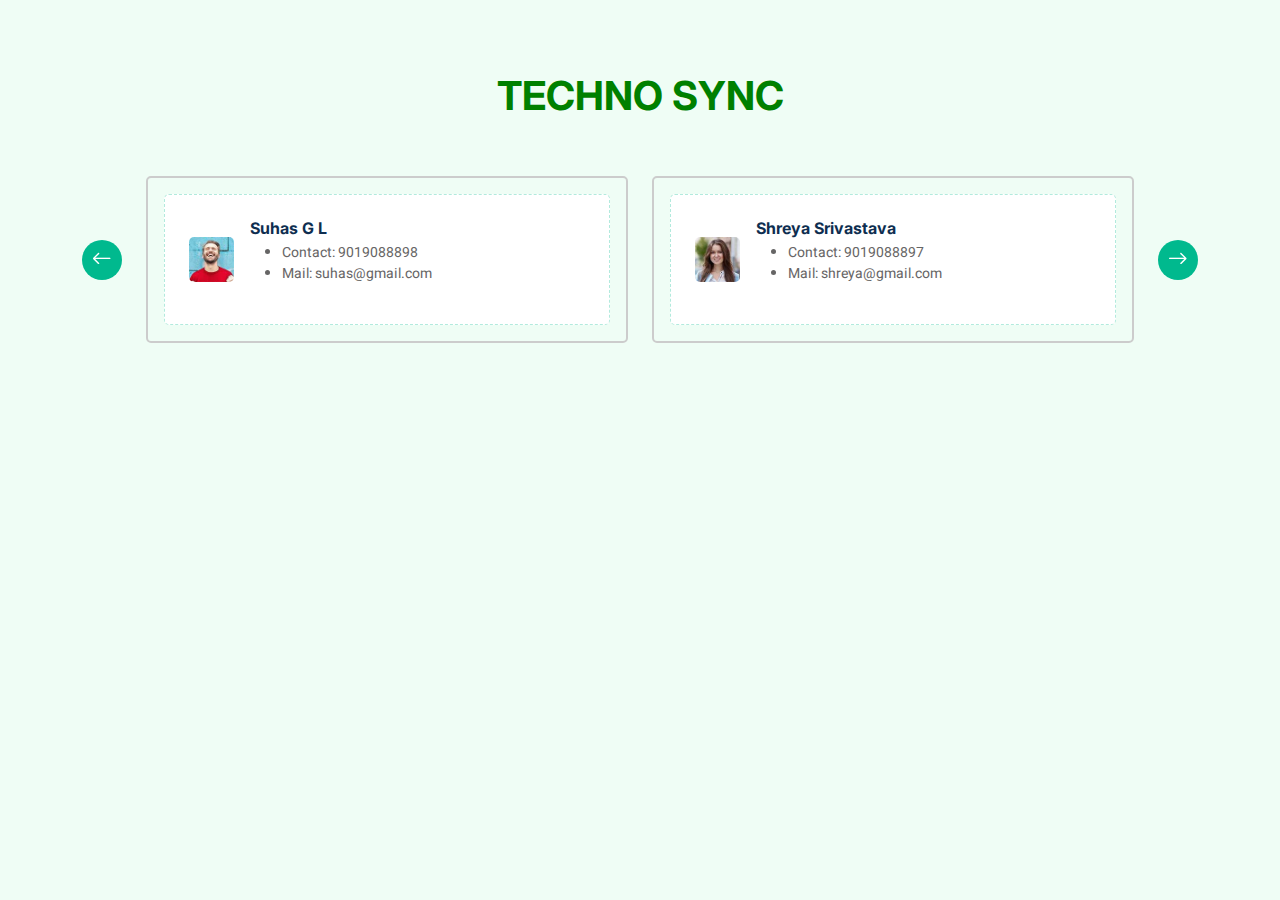
<file: realestatedemo/technosync.html>
<!DOCTYPE html>
<html lang="en">

<head>
    <meta charset="utf-8">
    <title>RealRoots</title>
    <meta content="width=device-width, initial-scale=1.0" name="viewport">
    <meta content="" name="keywords">
    <meta content="" name="description">

    <!-- Favicon -->
    <link href="img/favicon.ico" rel="icon">

    <!-- Google Web Fonts -->
    <link rel="preconnect" href="https://fonts.googleapis.com">
    <link rel="preconnect" href="https://fonts.gstatic.com" crossorigin>
    <link href="https://fonts.googleapis.com/css2?family=Heebo:wght@400;500;600&family=Inter:wght@700;800&display=swap" rel="stylesheet">
    
    <!-- Icon Font Stylesheet -->
    <link href="https://cdnjs.cloudflare.com/ajax/libs/font-awesome/5.10.0/css/all.min.css" rel="stylesheet">
    <link href="https://cdn.jsdelivr.net/npm/bootstrap-icons@1.4.1/font/bootstrap-icons.css" rel="stylesheet">

    <!-- Libraries Stylesheet -->
    <link href="lib/animate/animate.min.css" rel="stylesheet">
    <link href="lib/owlcarousel/assets/owl.carousel.min.css" rel="stylesheet">

    <!-- Customized Bootstrap Stylesheet -->
    <link href="css/bootstrap.min.css" rel="stylesheet">

    <!-- Template Stylesheet -->
    <link href="css/style.css" rel="stylesheet">
    <link href="technosync.html" rel="stylesheet">
    <style>
        /* Add custom CSS to increase border size around testimonials */
        .testimonial-item {
            border: 2px solid #ccc; /* Adjust the border size and color as needed */
            border-radius: 10px; /* Add rounded corners */
            padding: 15px; /* Adjust the padding as needed */
        }
    </style>

</head>
<body>
    <br><br><br>
    <h1 style="text-align: center; color:green; ">TECHNO SYNC</h1>
<div class="container-xxl py-5">
    <div class="container">
<div class="owl-carousel testimonial-carousel wow fadeInUp" data-wow-delay="0.1s">
    <div class="testimonial-item bg-light rounded p-3">
        <div class="bg-white border rounded p-4">
            <div class="d-flex align-items-center">
                <img class="img-fluid flex-shrink-0 rounded" src="img/testimonial-2.jpg" style="width: 45px; height: 45px;">
                <div class="ps-3">
                    <h6 class="fw-bold mb-1">Suhas G L</h6>
                    <small><ul>
                        <li>Contact: 9019088898</li>
                            <li>Mail: suhas@gmail.com</li>
                    </ul></small>
                </div>
            </div>
        </div>
    </div>
    <div class="testimonial-item bg-light rounded p-3">
        <div class="bg-white border rounded p-4">
            <div class="d-flex align-items-center">
                <img class="img-fluid flex-shrink-0 rounded" src="img/testimonial-1.jpg" style="width: 45px; height: 45px;">
                <div class="ps-3">
                    <h6 class="fw-bold mb-1">Shreya Srivastava</h6>
                    <small><ul>
                        <li>Contact: 9019088897</li>
                            <li>Mail: shreya@gmail.com</li>
                    </ul></small>
                </div>
            </div>
        </div>
    </div>
    <div class="testimonial-item bg-light rounded p-3">
        <div class="bg-white border rounded p-4">
            <div class="d-flex align-items-center">
                <img class="img-fluid flex-shrink-0 rounded" src="img/testimonial-2.jpg" style="width: 45px; height: 45px;">
                <div class="ps-3">
                    <h6 class="fw-bold mb-1">Sanjay Patted</h6>
                    <small><ul>
                        <li>Contact: 9019088898</li>
                            <li>Mail: sanjay@gmail.com</li>
                    </ul></small>
                </div>
            </div>
        </div>
    </div>
    <div class="testimonial-item bg-light rounded p-3">
        <div class="bg-white border rounded p-4">
            <div class="d-flex align-items-center">
                <img class="img-fluid flex-shrink-0 rounded" src="img/testimonial-1.jpg" style="width: 45px; height: 45px;">
                <div class="ps-3">
                    <h6 class="fw-bold mb-1">Shankuntala DS</h6>
                    <small><ul>
                        <li>Contact: 9019088898</li>
                            <li>Mail: shakuntala@gmail.com</li>
                    </ul></small>
                </div>
            </div>
        </div>
    </div>
    <div class="testimonial-item bg-light rounded p-3">
        <div class="bg-white border rounded p-4">
            <div class="d-flex align-items-center">
                <img class="img-fluid flex-shrink-0 rounded" src="img/testimonial-2.jpg" style="width: 45px; height: 45px;">
                <div class="ps-3">
                    <h6 class="fw-bold mb-1">Sumanth JM</h6>
                    <small><ul>
                        <li>Contact: 9019088898</li>
                            <li>Mail: sumanth@gmail.com</li>
                    </ul></small>
                </div>
            </div>
        </div>
    </div>
</div>
</div>
</div>
<script src="https://code.jquery.com/jquery-3.4.1.min.js"></script>
    <script src="https://cdn.jsdelivr.net/npm/bootstrap@5.0.0/dist/js/bootstrap.bundle.min.js"></script>
    <script src="lib/wow/wow.min.js"></script>
    <script src="lib/easing/easing.min.js"></script>
    <script src="lib/waypoints/waypoints.min.js"></script>
    <script src="lib/owlcarousel/owl.carousel.min.js"></script>

    <!-- Template Javascript -->
    <script src="js/main.js"></script>
</body>
</html>
</file>
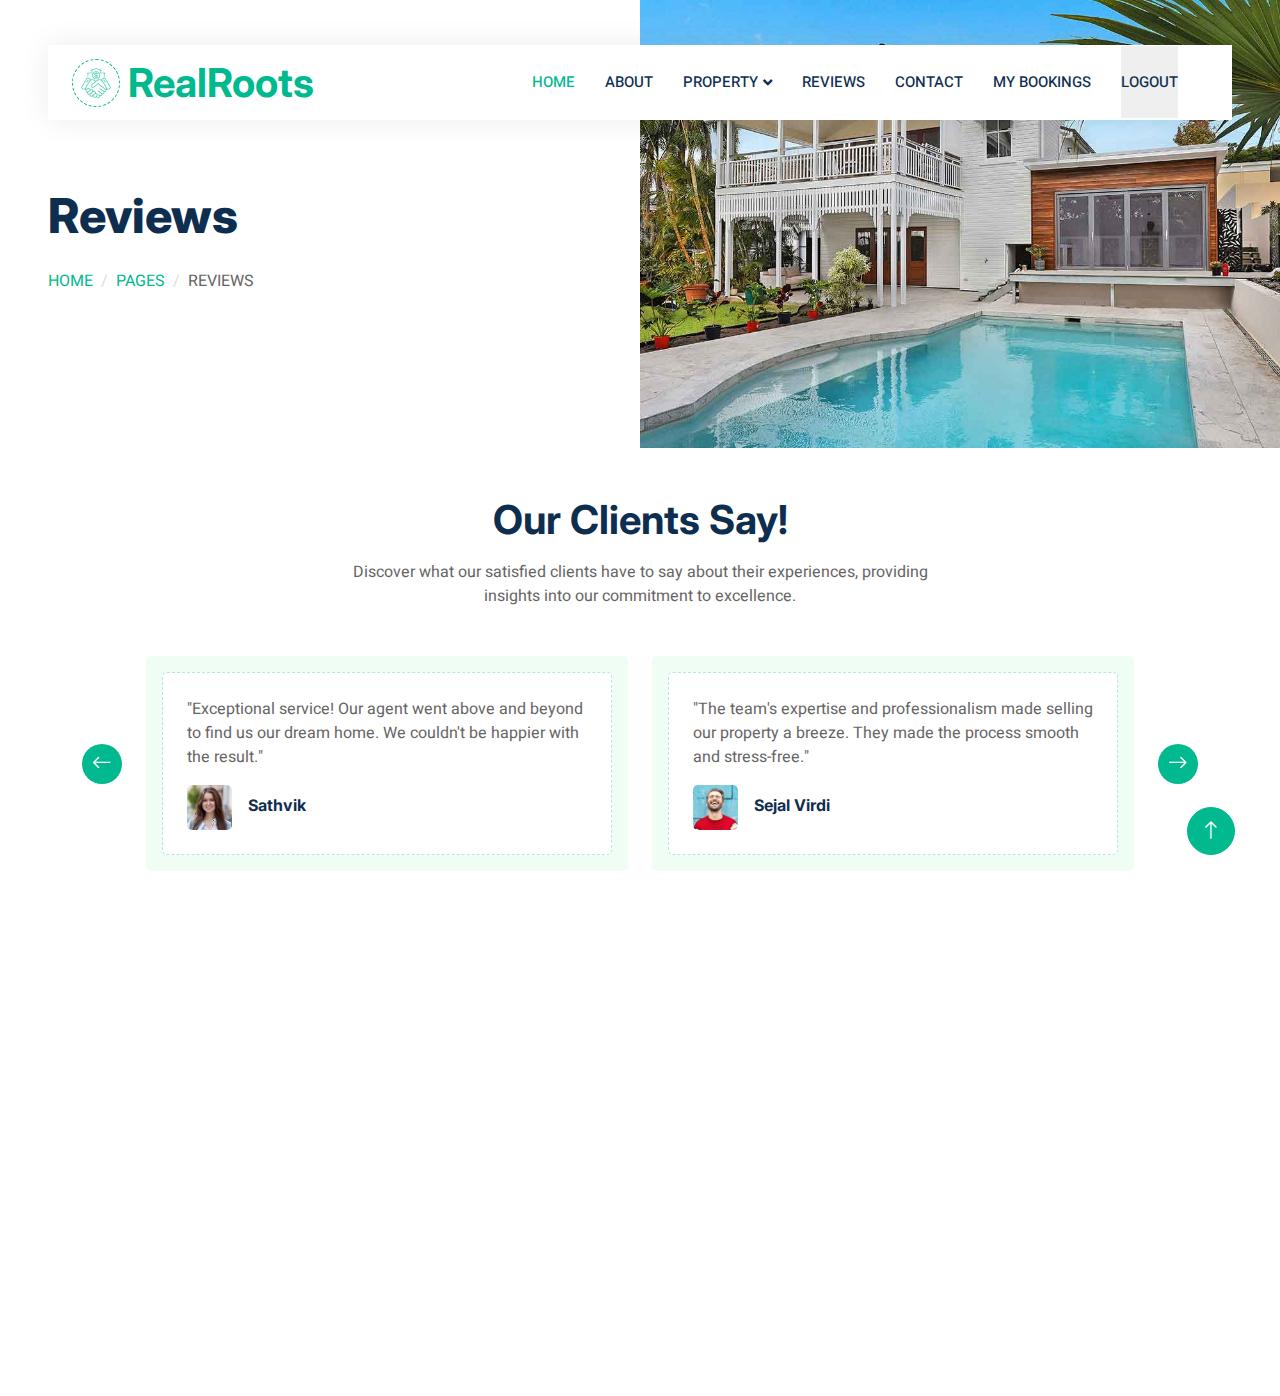
<file: realestatedemo/testimonial.html>
<!DOCTYPE html>
<html lang="en">

<head>
    <meta charset="utf-8">
    <title>RealRoots</title>
    <meta content="width=device-width, initial-scale=1.0" name="viewport">
    <meta content="" name="keywords">
    <meta content="" name="description">

    <!-- Favicon -->
    <link href="img/favicon.ico" rel="icon">

    <!-- Google Web Fonts -->
    <link rel="preconnect" href="https://fonts.googleapis.com">
    <link rel="preconnect" href="https://fonts.gstatic.com" crossorigin>
    <link href="https://fonts.googleapis.com/css2?family=Heebo:wght@400;500;600&family=Inter:wght@700;800&display=swap" rel="stylesheet">
    
    <!-- Icon Font Stylesheet -->
    <link href="https://cdnjs.cloudflare.com/ajax/libs/font-awesome/5.10.0/css/all.min.css" rel="stylesheet">
    <link href="https://cdn.jsdelivr.net/npm/bootstrap-icons@1.4.1/font/bootstrap-icons.css" rel="stylesheet">

    <!-- Libraries Stylesheet -->
    <link href="lib/animate/animate.min.css" rel="stylesheet">
    <link href="lib/owlcarousel/assets/owl.carousel.min.css" rel="stylesheet">

    <!-- Customized Bootstrap Stylesheet -->
    <link href="css/bootstrap.min.css" rel="stylesheet">

    <!-- Template Stylesheet -->
    <link href="css/style.css" rel="stylesheet">
</head>

<body>
    <div class="container-xxl bg-white p-0">
        <!-- Spinner Start -->
        <div id="spinner" class="show bg-white position-fixed translate-middle w-100 vh-100 top-50 start-50 d-flex align-items-center justify-content-center">
            <div class="spinner-border text-primary" style="width: 3rem; height: 3rem;" role="status">
                <span class="sr-only">Loading...</span>
            </div>
        </div>
        <!-- Spinner End -->


        <!-- Navbar Start -->
        <div class="container-fluid nav-bar bg-transparent">
            <nav class="navbar navbar-expand-lg bg-white navbar-light py-0 px-4">
                <a href="main_project.php" class="navbar-brand d-flex align-items-center text-center">
                    <div class="icon p-2 me-2">
                        <img class="img-fluid" src="img/icon-deal.png" alt="Icon" style="width: 30px; height: 30px;">
                    </div>
                    <h1 class="m-0 text-primary">RealRoots</h1>
                </a>
                <button type="button" class="navbar-toggler" data-bs-toggle="collapse" data-bs-target="#navbarCollapse">
                    <span class="navbar-toggler-icon"></span>
                </button>
                <div class="collapse navbar-collapse" id="navbarCollapse">
                    <div class="navbar-nav ms-auto">
                        <a href="main_project.php" class="nav-item nav-link active">Home</a>
                        <a href="about.html" class="nav-item nav-link">About</a>
                        <div class="nav-item dropdown">
                            <a href="#" class="nav-link dropdown-toggle" data-bs-toggle="dropdown">Property</a>
                            <div class="dropdown-menu rounded-0 m-0">
                                <a href="property-list.php" class="dropdown-item">Property List</a>
                                <a href="property-type.php" class="dropdown-item">Property Type</a>
                                <a href="property-agent.php" class="dropdown-item">Property Agent</a>
                            </div>
                        </div>
                    
                        <a href="testimonial.html" class="nav-item nav-link">Reviews</a>
                        <a href="contact.html" class="nav-item nav-link">Contact</a>
                        <a href="mypurchases.php" class="nav-item nav-link">My Bookings</a>
                        <li class="nav-item">
                            <form method="post" action="javascript:void(0);" class="form" onsubmit="redirectToLoginPage()">
                                <button style="border:none " type="submit" class="nav-item nav-link" name="logout">Logout</button>
                                </form>
                            </li>
                    </div>
                </div>
            </nav>
        </div>
        <!-- Navbar End -->


        <!-- Header Start -->
        <div class="container-fluid header bg-white p-0">
            <div class="row g-0 align-items-center flex-column-reverse flex-md-row">
                <div class="col-md-6 p-5 mt-lg-5">
                    <h1 class="display-5 animated fadeIn mb-4">Reviews</h1> 
                        <nav aria-label="breadcrumb animated fadeIn">
                        <ol class="breadcrumb text-uppercase">
                            <li class="breadcrumb-item"><a href="#">Home</a></li>
                            <li class="breadcrumb-item"><a href="#">Pages</a></li>
                            <li class="breadcrumb-item text-body active" aria-current="page">Reviews</li>
                        </ol>
                    </nav>
                </div>
                <div class="col-md-6 animated fadeIn">
                    <img class="img-fluid" src="img/header.jpg" alt="">
                </div>
            </div>
        </div>
        <!-- Header End -->


       

        <!-- Testimonial Start -->
        <div class="container-xxl py-5">
            <div class="container">
                <div class="text-center mx-auto mb-5 wow fadeInUp" data-wow-delay="0.1s" style="max-width: 600px;">
                    <h1 class="mb-3">Our Clients Say!</h1>
                    <p>Discover what our satisfied clients have to say about their experiences, providing insights into our commitment to excellence.</p>
                </div>
                <div class="owl-carousel testimonial-carousel wow fadeInUp" data-wow-delay="0.1s">
                    <div class="testimonial-item bg-light rounded p-3">
                        <div class="bg-white border rounded p-4">
                            <p>"Exceptional service! Our agent went above and beyond to find us our dream home. We couldn't be happier with the result."</p>
                            <div class="d-flex align-items-center">
                                <img class="img-fluid flex-shrink-0 rounded" src="img/testimonial-1.jpg" style="width: 45px; height: 45px;">
                                <div class="ps-3">
                                    <h6 class="fw-bold mb-1">Sathvik</h6>
                                    
                                </div>
                            </div>
                        </div>
                    </div>
                    <div class="testimonial-item bg-light rounded p-3">
                        <div class="bg-white border rounded p-4">
                            <p>"The team's expertise and professionalism made selling our property a breeze. They made the process smooth and stress-free."</p>
                            <div class="d-flex align-items-center">
                                <img class="img-fluid flex-shrink-0 rounded" src="img/testimonial-2.jpg" style="width: 45px; height: 45px;">
                                <div class="ps-3">
                                    <h6 class="fw-bold mb-1">Sejal Virdi</h6>
                                    
                                </div>
                            </div>
                        </div>
                    </div>
                    <div class="testimonial-item bg-light rounded p-3">
                        <div class="bg-white border rounded p-4">
                            <p>"I highly recommend their services. They helped me secure a fantastic investment property, and their market insights were invaluable."</p>
                            <div class="d-flex align-items-center">
                                <img class="img-fluid flex-shrink-0 rounded" src="img/testimonial-3.jpg" style="width: 45px; height: 45px;">
                                <div class="ps-3">
                                    <h6 class="fw-bold mb-1">Sai</h6>
                                    
                                </div>
                            </div>
                        </div>
                    </div>
                </div>
            </div>
        </div>
        <!-- Testimonial End -->
        

        <!-- Footer Start -->
        <div class="container-fluid bg-dark text-white-50 footer pt-5 mt-5 wow fadeIn" data-wow-delay="0.1s">
            <div class="container py-5">
                <div class="row g-5">
                    <div class="col-lg-3 col-md-6">
                        <h5 class="text-white mb-4">Get In Touch</h5>
                        <p class="mb-2"><i class="fa fa-map-marker-alt me-3"></i>Whitefield, Bengaluru, Karnataka, India</p>
                        <p class="mb-2"><i class="fa fa-phone-alt me-3"></i>+91 6203319765</p>
                        <p class="mb-2"><i class="fa fa-envelope me-3"></i>RealRoots@gmail.com</p>
                        <div class="d-flex pt-2">
                            <a class="btn btn-outline-light btn-social" href=""><i class="fab fa-twitter"></i></a>
                            <a class="btn btn-outline-light btn-social" href=""><i class="fab fa-facebook-f"></i></a>
                            <a class="btn btn-outline-light btn-social" href=""><i class="fab fa-youtube"></i></a>
                            <a class="btn btn-outline-light btn-social" href=""><i class="fab fa-linkedin-in"></i></a>
                        </div>
                    </div>
                    <div class="col-lg-3 col-md-6">
                        <h5 class="text-white mb-4">Quick Links</h5>
                        <a class="btn btn-link text-white-50" href="">About Us</a>
                        <a class="btn btn-link text-white-50" href="">Contact Us</a>
                        <a class="btn btn-link text-white-50" href="">Our Services</a>
                        <a class="btn btn-link text-white-50" href="">Privacy Policy</a>
                        <a class="btn btn-link text-white-50" href="">Terms & Condition</a>
                    </div>
                    <div class="col-lg-3 col-md-6">
                        <h5 class="text-white mb-4">Photo Gallery</h5>
                        <div class="row g-2 pt-2">
                            <div class="col-4">
                                <img class="img-fluid rounded bg-light p-1" src="img/property-1.jpg" alt="">
                            </div>
                            <div class="col-4">
                                <img class="img-fluid rounded bg-light p-1" src="img/property-2.jpg" alt="">
                            </div>
                            <div class="col-4">
                                <img class="img-fluid rounded bg-light p-1" src="img/property-3.jpg" alt="">
                            </div>
                            <div class="col-4">
                                <img class="img-fluid rounded bg-light p-1" src="img/property-4.jpg" alt="">
                            </div>
                            <div class="col-4">
                                <img class="img-fluid rounded bg-light p-1" src="img/property-5.jpg" alt="">
                            </div>
                            <div class="col-4">
                                <img class="img-fluid rounded bg-light p-1" src="img/property-6.jpg" alt="">
                            </div>
                        </div>
                    </div>
                    <div class="col-lg-3 col-md-6">
                        <h5 class="text-white mb-4">Newsletter</h5>
                        <p>Share your email to get our latest updates. Your privacy is safe with us. Thanks for your interest!</p>
                        <div class="position-relative mx-auto" style="max-width: 400px;">
                            <input class="form-control bg-transparent w-100 py-3 ps-4 pe-5" type="text" placeholder="Your email">
                            <button type="button" class="btn btn-primary py-2 position-absolute top-0 end-0 mt-2 me-2">SignUp</button>
                        </div>
                    </div>
                </div>
            </div>
            <div class="container">
                <div class="copyright">
                    <div class="row">
                        <div class="col-md-6 text-center text-md-start mb-3 mb-md-0">
                            &copy; <a class="border-bottom" href="#">RealRoots</a>, All Right Reserved. 
							
							<!--/*** This template is free as long as you keep the footer author’s credit link/attribution link/backlink. If you'd like to use the template without the footer author’s credit link/attribution link/backlink, you can purchase the Credit Removal License from "https://htmlcodex.com/credit-removal". Thank you for your support. ***/-->
							Designed By <a class="border-bottom" href="technosync.html">TECHNO SYNC</a>
                        </div>
                        <div class="col-md-6 text-center text-md-end">
                            <div class="footer-menu">
                                <a href="">Home</a>
                                <a href="">Cookies</a>
                                <a href="">Help</a>
                                <a href="">FQAs</a>
                            </div>
                        </div>
                    </div>
                </div>
            </div>
        </div>
        <!-- Footer End -->


        <!-- Back to Top -->
        <a href="#" class="btn btn-lg btn-primary btn-lg-square back-to-top"><i class="bi bi-arrow-up"></i></a>
    </div>

    <!-- JavaScript Libraries -->
    <script src="https://code.jquery.com/jquery-3.4.1.min.js"></script>
    <script src="https://cdn.jsdelivr.net/npm/bootstrap@5.0.0/dist/js/bootstrap.bundle.min.js"></script>
    <script src="lib/wow/wow.min.js"></script>
    <script src="lib/easing/easing.min.js"></script>
    <script src="lib/waypoints/waypoints.min.js"></script>
    <script src="lib/owlcarousel/owl.carousel.min.js"></script>

    <!-- Template Javascript -->
    <script src="js/main.js"></script>
    <script>
        function redirectToLoginPage() {
            // Redirect to login.html
            window.location.href = 'login.html';
        }
    </script>
    
</body>

</html>
</file>
<file: realestatedemo/css/style.css>
/********** Template CSS **********/
:root {
    --primary: #00B98E;
    --secondary: #FF6922;
    --light: #EFFDF5;
    --dark: #0E2E50;
}

.back-to-top {
    position: fixed;
    display: none;
    right: 45px;
    bottom: 45px;
    z-index: 99;
}


/*** Spinner ***/
#spinner {
    opacity: 0;
    visibility: hidden;
    transition: opacity .5s ease-out, visibility 0s linear .5s;
    z-index: 99999;
}

#spinner.show {
    transition: opacity .5s ease-out, visibility 0s linear 0s;
    visibility: visible;
    opacity: 1;
}


/*** Button ***/
.btn {
    transition: .5s;
}

.btn.btn-primary,
.btn.btn-secondary {
    color: #FFFFFF;
}

.btn-square {
    width: 38px;
    height: 38px;
}

.btn-sm-square {
    width: 32px;
    height: 32px;
}

.btn-lg-square {
    width: 48px;
    height: 48px;
}

.btn-square,
.btn-sm-square,
.btn-lg-square {
    padding: 0;
    display: flex;
    align-items: center;
    justify-content: center;
    font-weight: normal;
    border-radius: 50px;
}


/*** Navbar ***/
.nav-bar {
    position: relative;
    margin-top: 45px;
    padding: 0 3rem;
    transition: .5s;
    z-index: 9999;
}

.nav-bar.sticky-top {
    position: sticky;
    padding: 0;
    z-index: 9999;
}

.navbar {
    box-shadow: 0 0 30px rgba(0, 0, 0, .08);
}

.navbar .dropdown-toggle::after {
    border: none;
    content: "\f107";
    font-family: "Font Awesome 5 Free";
    font-weight: 900;
    vertical-align: middle;
    margin-left: 5px;
    transition: .5s;
}

.navbar .dropdown-toggle[aria-expanded=true]::after {
    transform: rotate(-180deg);
}

.navbar-light .navbar-nav .nav-link {
    margin-right: 30px;
    padding: 25px 0;
    color: #FFFFFF;
    font-size: 15px;
    text-transform: uppercase;
    outline: none;
}

.navbar-light .navbar-nav .nav-link:hover,
.navbar-light .navbar-nav .nav-link.active {
    color: var(--primary);
}

@media (max-width: 991.98px) {
    .nav-bar {
        margin: 0;
        padding: 0;
    }

    .navbar-light .navbar-nav .nav-link  {
        margin-right: 0;
        padding: 10px 0;
    }

    .navbar-light .navbar-nav {
        border-top: 1px solid #EEEEEE;
    }
}

.navbar-light .navbar-brand {
    height: 75px;
}

.navbar-light .navbar-nav .nav-link {
    color: var(--dark);
    font-weight: 500;
}

@media (min-width: 992px) {
    .navbar .nav-item .dropdown-menu {
        display: block;
        top: 100%;
        margin-top: 0;
        transform: rotateX(-75deg);
        transform-origin: 0% 0%;
        opacity: 0;
        visibility: hidden;
        transition: .5s;
        
    }

    .navbar .nav-item:hover .dropdown-menu {
        transform: rotateX(0deg);
        visibility: visible;
        transition: .5s;
        opacity: 1;
    }
}


/*** Header ***/
@media (min-width: 992px) {
    .header {
        margin-top: -120px;
    }
}

.header-carousel .owl-nav {
    position: absolute;
    top: 50%;
    left: -25px;
    transform: translateY(-50%);
    display: flex;
    flex-direction: column;
}

.header-carousel .owl-nav .owl-prev,
.header-carousel .owl-nav .owl-next {
    margin: 7px 0;
    width: 50px;
    height: 50px;
    display: flex;
    align-items: center;
    justify-content: center;
    color: #FFFFFF;
    background: var(--primary);
    border-radius: 40px;
    font-size: 20px;
    transition: .5s;
}

.header-carousel .owl-nav .owl-prev:hover,
.header-carousel .owl-nav .owl-next:hover {
    background: var(--dark);
}

@media (max-width: 768px) {
    .header-carousel .owl-nav {
        left: 25px;
    }
}

.breadcrumb-item + .breadcrumb-item::before {
    color: #DDDDDD;
}


/*** Icon ***/
.icon {
    padding: 15px;
    display: inline-flex;
    align-items: center;
    justify-content: center;
    background: #FFFFFF !important;
    border-radius: 50px;
    border: 1px dashed var(--primary) !important;
}


/*** About ***/
.about-img img {
    position: relative;
    z-index: 2;
}

.about-img::before {
    position: absolute;
    content: "";
    top: 0;
    left: -50%;
    width: 100%;
    height: 100%;
    background: var(--primary);
    transform: skew(20deg);
    z-index: 1;
}


/*** Category ***/
.cat-item div {
    background: #FFFFFF;
    border: 1px dashed rgba(0, 185, 142, .3);
    transition: .5s;
}

.cat-item:hover div {
    background: var(--primary);
    border-color: transparent;
}

.cat-item div * {
    transition: .5s;
}

.cat-item:hover div * {
    color: #FFFFFF !important;
}


/*** Property List ***/
.nav-pills .nav-item .btn {
    color: var(--dark);
}

.nav-pills .nav-item .btn:hover,
.nav-pills .nav-item .btn.active {
    color: #FFFFFF;
}

.property-item {
    box-shadow: 0 0 30px rgba(0, 0, 0, .08);
}

.property-item img {
    transition: .5s;
}

.property-item:hover img {
    transform: scale(1.1);
}

.property-item .border-top {
    border-top: 1px dashed rgba(0, 185, 142, .3) !important;
}

.property-item .border-end {
    border-right: 1px dashed rgba(0, 185, 142, .3) !important;
}


/*** Team ***/
.team-item {
    box-shadow: 0 0 30px rgba(0, 0, 0, .08);
    transition: .5s;
}

.team-item .btn {
    color: var(--primary);
    background: #FFFFFF;
    box-shadow: 0 0 30px rgba(0, 0, 0, .15);
}

.team-item .btn:hover {
    color: #FFFFFF;
    background: var(--primary);
}

.team-item:hover {
    border-color: var(--secondary) !important;
}

.team-item:hover .bg-primary {
    background: var(--secondary) !important;
}

.team-item:hover .bg-primary i {
    color: var(--secondary) !important;
}


/*** Testimonial ***/
.testimonial-carousel {
    padding-left: 1.5rem;
    padding-right: 1.5rem;
}

@media (min-width: 576px) {
    .testimonial-carousel {
        padding-left: 4rem;
        padding-right: 4rem;
    }
}

.testimonial-carousel .testimonial-item .border {
    border: 1px dashed rgba(0, 185, 142, .3) !important;
}

.testimonial-carousel .owl-nav {
    position: absolute;
    width: 100%;
    height: 40px;
    top: calc(50% - 20px);
    left: 0;
    display: flex;
    justify-content: space-between;
    z-index: 1;
}

.testimonial-carousel .owl-nav .owl-prev,
.testimonial-carousel .owl-nav .owl-next {
    position: relative;
    width: 40px;
    height: 40px;
    display: flex;
    align-items: center;
    justify-content: center;
    color: #FFFFFF;
    background: var(--primary);
    border-radius: 40px;
    font-size: 20px;
    transition: .5s;
}

.testimonial-carousel .owl-nav .owl-prev:hover,
.testimonial-carousel .owl-nav .owl-next:hover {
    background: var(--dark);
}


/*** Footer ***/
.footer .btn.btn-social {
    margin-right: 5px;
    width: 35px;
    height: 35px;
    display: flex;
    align-items: center;
    justify-content: center;
    color: var(--light);
    border: 1px solid rgba(255,255,255,0.5);
    border-radius: 35px;
    transition: .3s;
}

.footer .btn.btn-social:hover {
    color: var(--primary);
    border-color: var(--light);
}

.footer .btn.btn-link {
    display: block;
    margin-bottom: 5px;
    padding: 0;
    text-align: left;
    font-size: 15px;
    font-weight: normal;
    text-transform: capitalize;
    transition: .3s;
}

.footer .btn.btn-link::before {
    position: relative;
    content: "\f105";
    font-family: "Font Awesome 5 Free";
    font-weight: 900;
    margin-right: 10px;
}

.footer .btn.btn-link:hover {
    letter-spacing: 1px;
    box-shadow: none;
}

.footer .form-control {
    border-color: rgba(255,255,255,0.5);
}

.footer .copyright {
    padding: 25px 0;
    font-size: 15px;
    border-top: 1px solid rgba(256, 256, 256, .1);
}

.footer .copyright a {
    color: var(--light);
}

.footer .footer-menu a {
    margin-right: 15px;
    padding-right: 15px;
    border-right: 1px solid rgba(255, 255, 255, .1);
}

.footer .footer-menu a:last-child {
    margin-right: 0;
    padding-right: 0;
    border-right: none;
}

/* Custom CSS for the button */
.btn-custom {
    background-color: #000; /* Black background color */
    color: #fff; /* White text color */
    border-radius: 25px; /* Rounded borders */
    padding: 10px 20px; /* Adjust padding as needed */
    text-decoration: none; /* Remove underline */
    transition: background-color 0.3s ease-in-out; /* Smooth color transition on hover */
}

/* Custom CSS for the button hover state */
.btn-custom:hover {
    background-color: #333; /* Darker black on hover (adjust as needed) */
}
</file>
